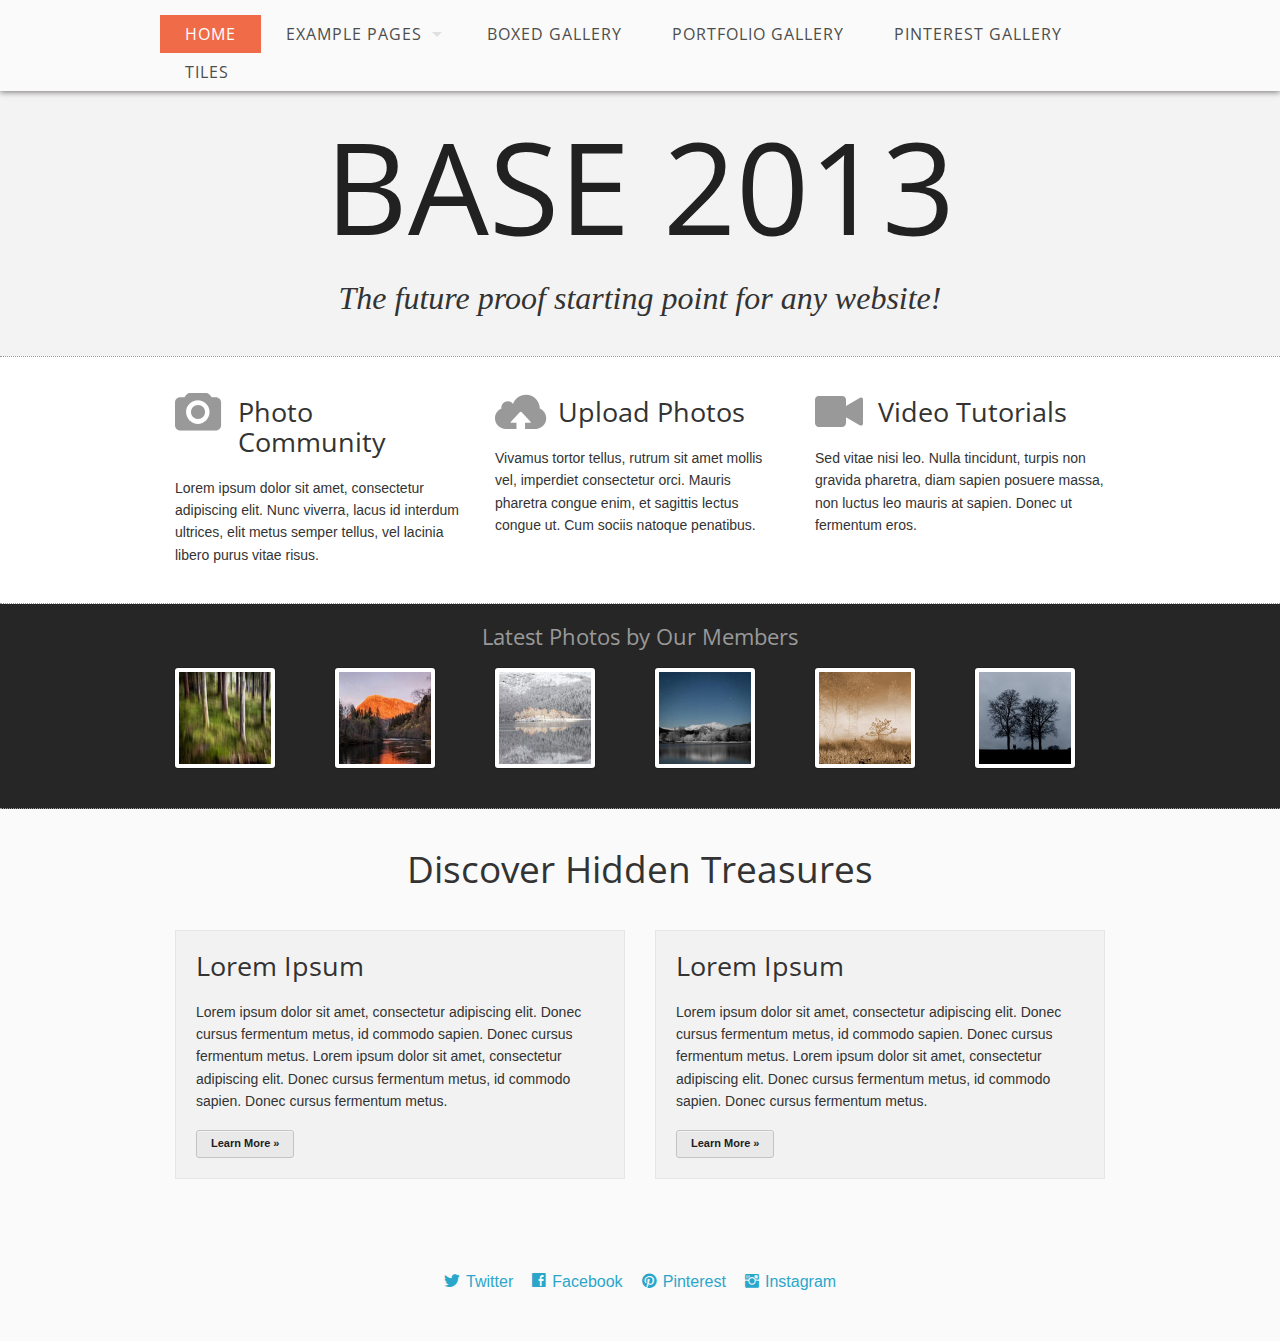
<file: index.html>
<!DOCTYPE html>
<!-- paulirish.com/2008/conditional-stylesheets-vs-css-hacks-answer-neither/ -->
<!--[if lt IE 7]> <html class="no-js lt-ie9 lt-ie8 lt-ie7" lang="en"> <![endif]-->
<!--[if IE 7]>    <html class="no-js lt-ie9 lt-ie8" lang="en"> <![endif]-->
<!--[if IE 8]>    <html class="no-js lt-ie9" lang="en"> <![endif]-->
<!--[if gt IE 8]><!--> <html class="no-js" lang="en"> <!--<![endif]-->

<head>

  <meta charset="utf-8" />
  <!-- Set the viewport width to device width for mobile -->
  <meta name="viewport" content="width=device-width" />

  <title>Theme by CssTemplateHeaven</title>
  
  <!-- Included CSS Files (Compressed) -->
  <link rel="stylesheet" href="stylesheets/foundation.min.css">
  <link rel="stylesheet" href="stylesheets/main.css">
  <link rel="stylesheet" href="stylesheets/app.css">

  <script src="javascripts/modernizr.foundation.js"></script>
  
  <link rel="stylesheet" href="ligature.css">
  
  <!-- Google fonts -->
  <link href='http://fonts.googleapis.com/css?family=Open+Sans+Condensed:300|Playfair+Display:400italic' rel='stylesheet' type='text/css' />

  <!-- IE Fix for HTML5 Tags -->
  <!--[if lt IE 9]>
    <script src="http://html5shiv.googlecode.com/svn/trunk/html5.js"></script>
  <![endif]-->

</head>

<body>

<!-- ######################## Main Menu ######################## -->
 
<nav>

     <div class="twelve columns header_nav">
     <div class="row">
      
        <ul id="menu-header" class="nav-bar horizontal">
        
         <li class="active"><a href="index.html">Home</a></li>
      
          <li class="has-flyout">
           <a href="#">Example Pages</a><a href="#" class="flyout-toggle"></a>
            <ul class="flyout"><!-- Flyout Menu -->
              <li class="has-flyout"><a href="blog.html">Blog</a></li>
              <li class="has-flyout"><a href="blog_single.html">Blog Single Page</a></li>
              <li class="has-flyout"><a href="products-page.html">Products Page</a></li>
              <li class="has-flyout"><a href="product-single.html">Product Single</a></li>
              <li class="has-flyout"><a href="pricing-table.html">Pricing Table</a></li>
              <li class="has-flyout"><a href="contact.html">Contact Page</a></li>
            </ul> 
          </li><!-- END Flyout Menu -->
      
          <li class=""><a href="galleries.html">Boxed Gallery</a></li>
          <li class=""><a href="portfolio.html">Portfolio Gallery</a></li>
          <li class=""><a href="pinterest-style.html">Pinterest Gallery</a></li>
          <li class=""><a href="tiles.html">Tiles</a></li>
      
        </ul>
        
        <script type="text/javascript">
         //<![CDATA[
         $('ul#menu-header').nav-bar();
          //]]>
        </script>
        
      </div>  
      </div>
      
</nav>
      
      
<!-- ######################## Header ######################## -->
        
        <header>
              <h1 class="heading_supersize">BASE 2013</h1>
              <h2 class="welcome_text">The future proof starting point for any website!</h2>    
        </header>
        
<!-- ######################## Section ######################## -->
     
   <section class="section_light">
   
        <div class="row">
        
         <div class="four columns">
            <h3><span class="dropcap_red lsf-icon-dropcap" title="camera"></span> Photo Community</h3>
            <p>Lorem ipsum dolor sit amet, consectetur adipiscing elit. Nunc viverra, lacus id interdum ultrices, elit metus semper tellus, vel lacinia libero purus vitae risus.</p>
         </div>
         
      
          <div class="four columns">
            <h3><span class="dropcap_black lsf-icon-dropcap" title="cloud"></span> Upload Photos</h3>
            <p> Vivamus tortor tellus, rutrum sit amet mollis vel, imperdiet consectetur orci. Mauris pharetra congue enim, et sagittis lectus congue ut. Cum sociis natoque penatibus.</p>
          </div>
          
          
          <div class="four columns">
            <h3><span class="dropcap_black lsf-icon-dropcap" title="video"></span> Video Tutorials</h3>
            <p>Sed vitae nisi leo. Nulla tincidunt, turpis non gravida pharetra, diam sapien posuere massa, non luctus leo mauris at sapien. Donec ut fermentum eros.</p>
          </div>
        
        </div>
        
    </section>

<!-- ######################## Section ######################## -->

   <section  class="section_dark">
   
      <div class="row"> 
      
      <h2>Latest Photos by Our Members</h2>
      
          <div class="two columns">
          <a href="#" class="th"><img src="images/thumb1.jpg" width="100" height="100" alt="desc" /></a>
          </div>
          
          <div class="two columns">
          <a href="#" class="th"><img src="images/thumb2.jpg" width="100" height="100"  alt="desc" /></a>
          </div>
          
          <div class="two columns">
          <a href="#" class="th"><img src="images/thumb3.jpg" width="100" height="100"  alt="desc" /></a>
          </div>
          
          <div class="two columns">
          <a href="#" class="th"><img src="images/thumb4.jpg" width="100" height="100"  alt="desc" /></a>
          </div>
          
          <div class="two columns">
          <a href="#" class="th"><img src="images/thumb5.jpg" width="100" height="100"  alt="desc" /></a>
          </div>
          
          <div class="two columns">
          <a href="#" class="th"><img src="images/thumb6.jpg" width="100" height="100"  alt="desc" /></a>
          </div>

      
      </div>
      
    </section>
      
<!-- ######################## Section ######################## -->

<section class="section_main">

      <h2 style="text-align:center">Discover Hidden Treasures</h2>
      
      <div class="row">
      
          <article class="six columns">
                <div class="panel">
                    <h3>Lorem Ipsum</h3>
                  <p>Lorem ipsum dolor sit amet, consectetur adipiscing elit. Donec cursus fermentum metus, id commodo sapien. Donec cursus fermentum metus. Lorem ipsum dolor sit amet, consectetur adipiscing elit. Donec cursus fermentum metus, id commodo sapien. Donec cursus fermentum metus.</p>
                  <a href="#" class="button secondary small radius">Learn More &raquo;</a>
                </div>
          </article>
          
              
          <article class="six columns">
                <div class="panel">
                    <h3>Lorem Ipsum</h3>
                  <p>Lorem ipsum dolor sit amet, consectetur adipiscing elit. Donec cursus fermentum metus, id commodo sapien. Donec cursus fermentum metus. Lorem ipsum dolor sit amet, consectetur adipiscing elit. Donec cursus fermentum metus, id commodo sapien. Donec cursus fermentum metus.</p>
                  <a href="#" class="button secondary small radius">Learn More &raquo;</a>
                </div>
          </article>
  
      </div>
      
      
</section>

<!-- ######################## Footer ######################## -->  
      
<footer>

      <div class="row">
      
          <div class="twelve columns footer">
              <a href="http://twitter.com/dieterarno" class="lsf-icon" style="font-size:16px; margin-right:15px" title="twitter">Twitter</a> 
              <a href="http://csstemplateheaven.com/csstemplateheaven" class="lsf-icon" style="font-size:16px; margin-right:15px" title="facebook">Facebook</a>
              <a href="http://csstemplateheaven.com/csstemplateheaven" class="lsf-icon" style="font-size:16px; margin-right:15px" title="pinterest">Pinterest</a>
              <a href="http://twitter.com/dieterarno" class="lsf-icon" style="font-size:16px" title="instagram">Instagram</a>
          </div>
          
      </div>

</footer>		  

<!-- ######################## Scripts ######################## --> 

    <!-- Included JS Files (Compressed) -->
    <script src="javascripts/foundation.min.js" type="text/javascript"></script> 
    <!-- Initialize JS Plugins -->
     <script src="javascripts/app.js" type="text/javascript"></script>
</body>
</html>
</file>
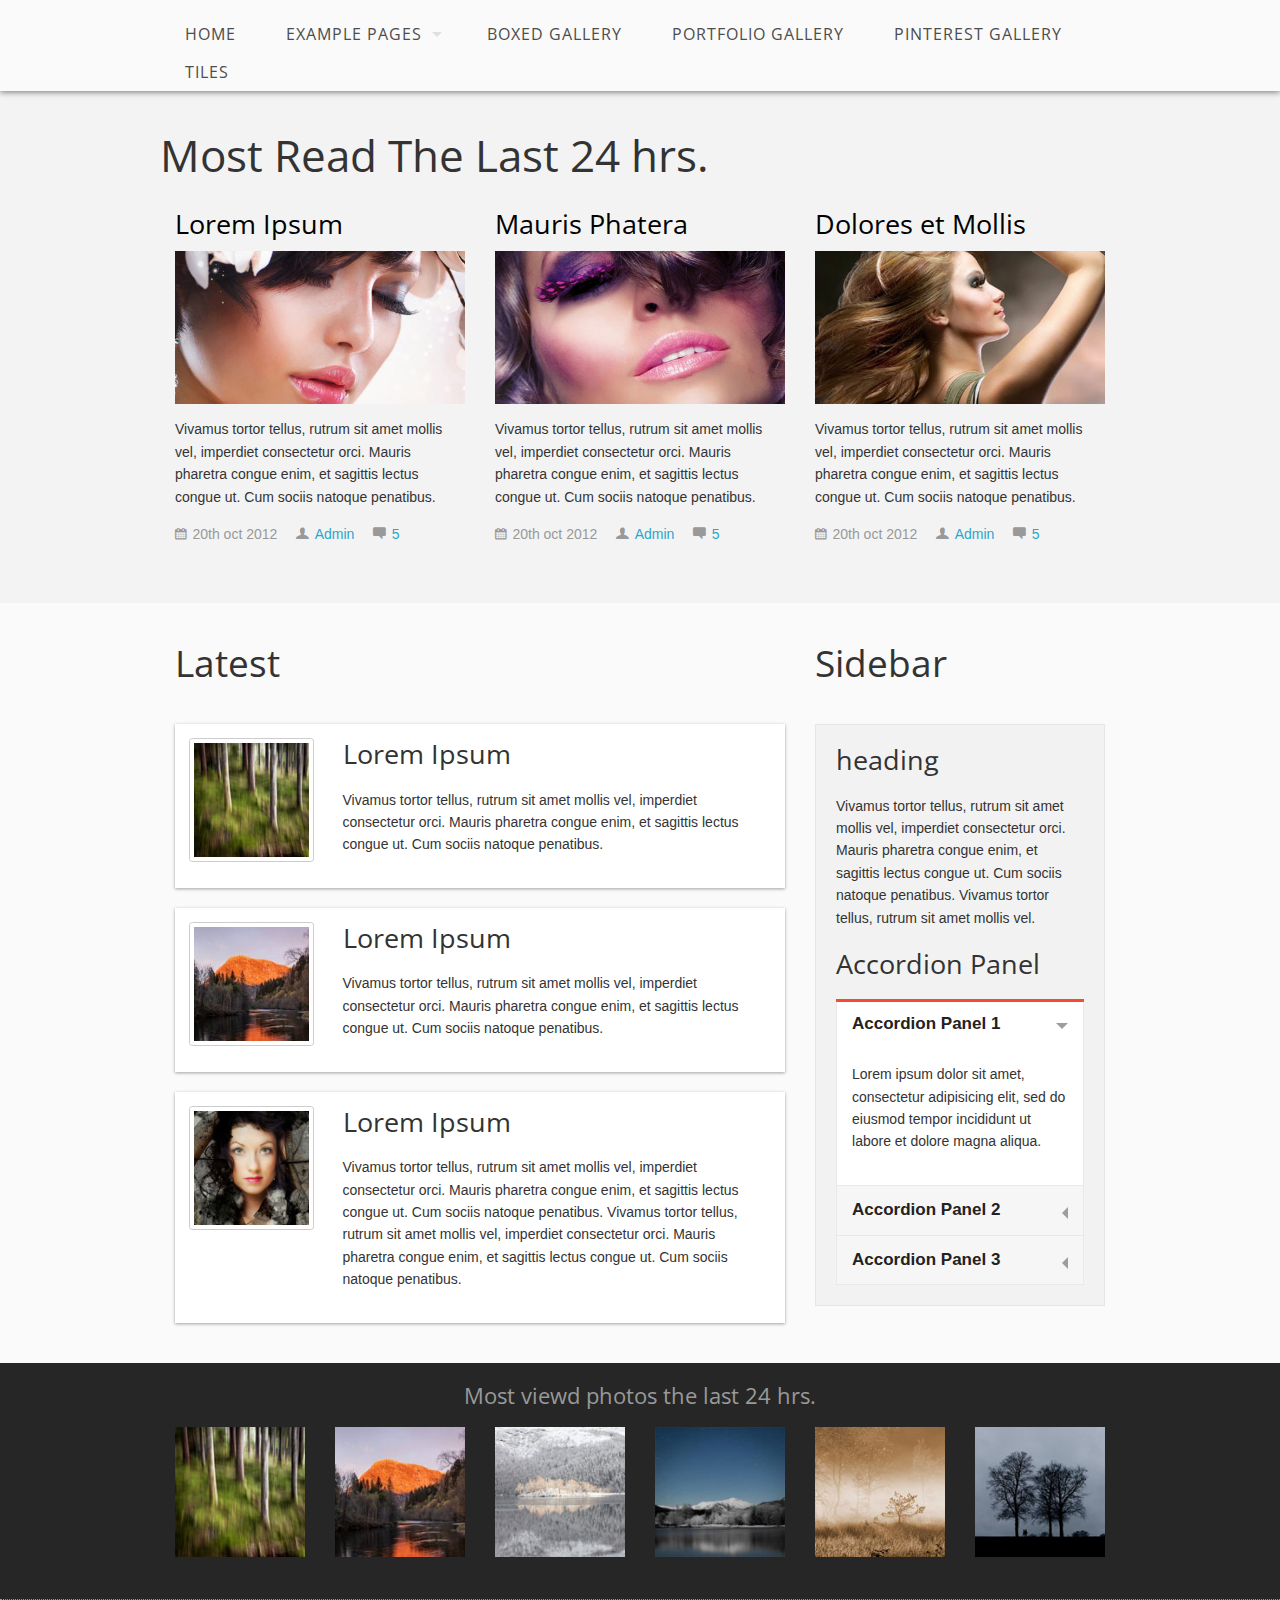
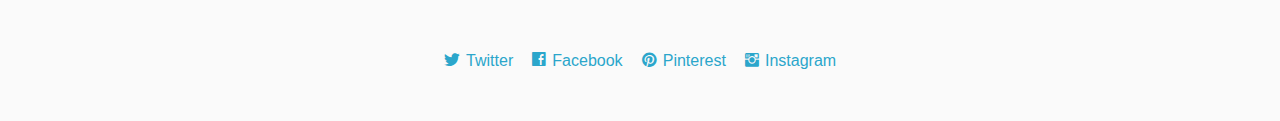
<file: blog.html>
<!DOCTYPE html>
<!-- paulirish.com/2008/conditional-stylesheets-vs-css-hacks-answer-neither/ -->
<!--[if lt IE 7]> <html class="no-js lt-ie9 lt-ie8 lt-ie7" lang="en"> <![endif]-->
<!--[if IE 7]>    <html class="no-js lt-ie9 lt-ie8" lang="en"> <![endif]-->
<!--[if IE 8]>    <html class="no-js lt-ie9" lang="en"> <![endif]-->
<!--[if gt IE 8]><!--> <html class="no-js" lang="en"> <!--<![endif]-->

<head>

  <meta charset="utf-8" />
  <!-- Set the viewport width to device width for mobile -->
  <meta name="viewport" content="width=device-width" />

  <title>Theme by CssTemplateHeaven</title>
  
  <!-- Included CSS Files (Compressed) -->
  <link rel="stylesheet" href="stylesheets/foundation.min.css">
  <link rel="stylesheet" href="stylesheets/main.css">
  <link rel="stylesheet" href="stylesheets/app.css">

  <script src="javascripts/modernizr.foundation.js"></script>
  
  <link rel="stylesheet" href="ligature.css">
  
  <!-- Google fonts -->
  <link href='http://fonts.googleapis.com/css?family=Open+Sans+Condensed:300|Playfair+Display:400italic' rel='stylesheet' type='text/css' />

  <!-- IE Fix for HTML5 Tags -->
  <!--[if lt IE 9]>
    <script src="http://html5shiv.googlecode.com/svn/trunk/html5.js"></script>
  <![endif]-->

</head>

<body>

<!-- ######################## Main Menu ######################## -->
 
<nav>

     <div class="twelve columns header_nav">
     <div class="row">
      
        <ul id="menu-header" class="nav-bar horizontal">
        
         <li><a href="index.html">Home</a></li>
      
          <li class="has-flyout">
           <a href="#">Example Pages</a><a href="#" class="flyout-toggle"></a>
            <ul class="flyout"><!-- Flyout Menu -->
              <li class="has-flyout"><a href="blog.html">Blog</a></li>
              <li class="has-flyout"><a href="blog_single.html">Blog Single Page</a></li>
              <li class="has-flyout"><a href="products-page.html">Products Page</a></li>
              <li class="has-flyout"><a href="product-single.html">Product Single</a></li>
              <li class="has-flyout"><a href="pricing-table.html">Pricing Table</a></li>
              <li class="has-flyout"><a href="contact.html">Contact Page</a></li>
            </ul> 
          </li><!-- END Flyout Menu -->
      
          <li class=""><a href="galleries.html">Boxed Gallery</a></li>
          <li class=""><a href="portfolio.html">Portfolio Gallery</a></li>
          <li class=""><a href="pinterest-style.html">Pinterest Gallery</a></li>
          <li class=""><a href="tiles.html">Tiles</a></li>
      
        </ul>
        
        <script type="text/javascript">
         //<![CDATA[
         $('ul#menu-header').nav-bar();
          //]]>
        </script>
        
      </div>  
      </div>
      
</nav><!-- END main menu -->
        
<!-- ######################## Header (featured posts) ######################## -->
     
<header>
   

        <div class="row">
        
        <h1>Most Read The Last 24 hrs.</h1>
        
<article class="four columns featured_post">
        
             <h3>Lorem Ipsum</h3> 
              <img src="images/demo2_small.jpg" alt="desc" style="width:100%" />
              <p> Vivamus tortor tellus, rutrum sit amet mollis vel, imperdiet consectetur orci. Mauris pharetra congue enim, et sagittis lectus congue ut. Cum sociis natoque penatibus.</p>
              
             <div class="post_meta">
                 <span class="lsf-icon" title="calender">20th oct 2012</span> 
                 <span class="lsf-icon" title="user" style="margin-left:15px"><a href="#">Admin</a></span>
                 <span class="lsf-icon" title="comment" style="margin-left:15px"><a href="#">5</a></span>
             </div> 
         
</article>

         
      
<article class="four columns featured_post">
        
             <h3>Mauris Phatera</h3> 
              <img src="images/demo3_small.jpg" alt="desc" style="width:100%" />
              <p> Vivamus tortor tellus, rutrum sit amet mollis vel, imperdiet consectetur orci. Mauris pharetra congue enim, et sagittis lectus congue ut. Cum sociis natoque penatibus.</p>
              
             <div class="post_meta">
                 <span class="lsf-icon" title="calender">20th oct 2012</span> 
                 <span class="lsf-icon" title="user" style="margin-left:15px"><a href="#">Admin</a></span>
                 <span class="lsf-icon" title="comment" style="margin-left:15px"><a href="#">5</a></span>
             </div> 
         
</article>
          
          

<article class="four columns featured_post">
        
             <h3>Dolores et Mollis</h3> 
              <img src="images/demo1_small.jpg" alt="desc" style="width:100%" />
              <p> Vivamus tortor tellus, rutrum sit amet mollis vel, imperdiet consectetur orci. Mauris pharetra congue enim, et sagittis lectus congue ut. Cum sociis natoque penatibus.</p>
              
             <div class="post_meta">
                 <span class="lsf-icon" title="calender">20th oct 2012</span> 
                 <span class="lsf-icon" title="user" style="margin-left:15px"><a href="#">Admin</a></span>
                 <span class="lsf-icon" title="comment" style="margin-left:15px"><a href="#">5</a></span>
             </div> 
         
</article>


        </div>
        
</header>
      
<!-- ######################## Section ######################## -->

<section>

  <div class="section_main">
   
      <div class="row">
      
          <section class="eight columns">
          
          <h2>Latest</h2>
          
          <article class="blog_post">
          
             <div class="three columns">
             <a href="#" class="th"><img src="images/thumb1.jpg" alt="desc" /></a>
             </div>
             <div class="nine columns">
              <a href="#"><h3>Lorem Ipsum</h3></a>
              <p> Vivamus tortor tellus, rutrum sit amet mollis vel, imperdiet consectetur orci. Mauris pharetra congue enim, et sagittis lectus congue ut. Cum sociis natoque penatibus.</p>
              </div>
              
          </article>
          
          <article class="blog_post">
          
             <div class="three columns">
             <a href="#" class="th"><img src="images/thumb2.jpg" alt="desc" /></a>
             </div>
             <div class="nine columns">
              <a href="#"><h3>Lorem Ipsum</h3></a>
              <p> Vivamus tortor tellus, rutrum sit amet mollis vel, imperdiet consectetur orci. Mauris pharetra congue enim, et sagittis lectus congue ut. Cum sociis natoque penatibus.</p>
              </div>
              
          </article>
          
          
          <article class="blog_post">
          
             <div class="three columns">
             <a href="#" class="th"><img src="images/pin2.jpg" alt="desc" /></a>
             </div>
             <div class="nine columns">
              <a href="#"><h3>Lorem Ipsum</h3></a>
              <p> Vivamus tortor tellus, rutrum sit amet mollis vel, imperdiet consectetur orci. Mauris pharetra congue enim, et sagittis lectus congue ut. Cum sociis natoque penatibus. Vivamus tortor tellus, rutrum sit amet mollis vel, imperdiet consectetur orci. Mauris pharetra congue enim, et sagittis lectus congue ut. Cum sociis natoque penatibus.</p>
              </div>
              
          </article>
          
          </section>
          
          <section class="four columns">
          <h2>Sidebar</h2>
             <div class="panel">
             <h3>heading</h3>
               <p> Vivamus tortor tellus, rutrum sit amet mollis vel, imperdiet consectetur orci. Mauris pharetra congue enim, et sagittis lectus congue ut. Cum sociis natoque penatibus. Vivamus tortor tellus, rutrum sit amet mollis vel.</p> 
               
              <h3>Accordion Panel</h3>

            <ul class="accordion">
              <li class="active">
                <div class="title">
                  <h5>Accordion Panel 1</h5>
                </div>
                <div class="content">
                  <p>Lorem ipsum dolor sit amet, consectetur adipisicing elit, sed do eiusmod tempor incididunt ut labore et dolore magna aliqua.</p>
                </div>
              </li>
              <li>
                <div class="title">
                  <h5>Accordion Panel 2</h5>
                </div>
                <div class="content">
                  <p>Lorem ipsum dolor sit amet, consectetur adipisicing elit, sed do eiusmod tempor incididunt ut labore et dolore magna aliqua. Ut enim ad minim veniam, quis nostrud exercitation ullamco laboris nisi ut aliquip ex ea commodo consequat.</p>
                </div>
              </li>
              <li>
                <div class="title">
                  <h5>Accordion Panel 3</h5>
                </div>
                <div class="content">
                  <p>Lorem ipsum dolor sit amet, consectetur adipisicing elit, sed do eiusmod tempor incididunt.</p>
                </div>
              </li>
            </ul>


               
             </div>
          </section>
          
      </div>
      
    </div>
      
</section>


<!-- ######################## Section ######################## -->

   <section>
   
      <div class="section_dark">
      <div class="row"> 
      
      <h2>Most viewd photos the last 24 hrs.</h2>
      
          <div class="two columns">
          <img src="images/thumb1.jpg" alt="desc" />
          </div>
          
          <div class="two columns">
          <img src="images/thumb2.jpg" alt="desc" />
          </div>
          
          <div class="two columns">
          <img src="images/thumb3.jpg" alt="desc" />
          </div>
          
          <div class="two columns">
          <img src="images/thumb4.jpg" alt="desc" />
          </div>
          
          <div class="two columns">
          <img src="images/thumb5.jpg" alt="desc" />
          </div>
          
          <div class="two columns">
          <img src="images/thumb6.jpg" alt="desc" />
          </div>

      
      </div>
      </div>
      
    </section>


<!-- ######################## Footer ######################## -->  
      
<footer>

      <div class="row">
      
          <div class="twelve columns footer">
              <a href="http://twitter.com/dieterarno" class="lsf-icon" style="font-size:16px; margin-right:15px" title="twitter">Twitter</a> 
              <a href="http://csstemplateheaven.com/csstemplateheaven" class="lsf-icon" style="font-size:16px; margin-right:15px" title="facebook">Facebook</a>
              <a href="http://csstemplateheaven.com/csstemplateheaven" class="lsf-icon" style="font-size:16px; margin-right:15px" title="pinterest">Pinterest</a>
              <a href="http://twitter.com/dieterarno" class="lsf-icon" style="font-size:16px" title="instagram">Instagram</a>
          </div>
          
      </div>

</footer>		  

<!-- ######################## Scripts ######################## --> 

    <!-- Included JS Files (Compressed) -->
    <script src="javascripts/foundation.min.js" type="text/javascript"></script> 
    <!-- Initialize JS Plugins -->
     <script src="javascripts/app.js" type="text/javascript"></script>
</body>
</html>
</file>
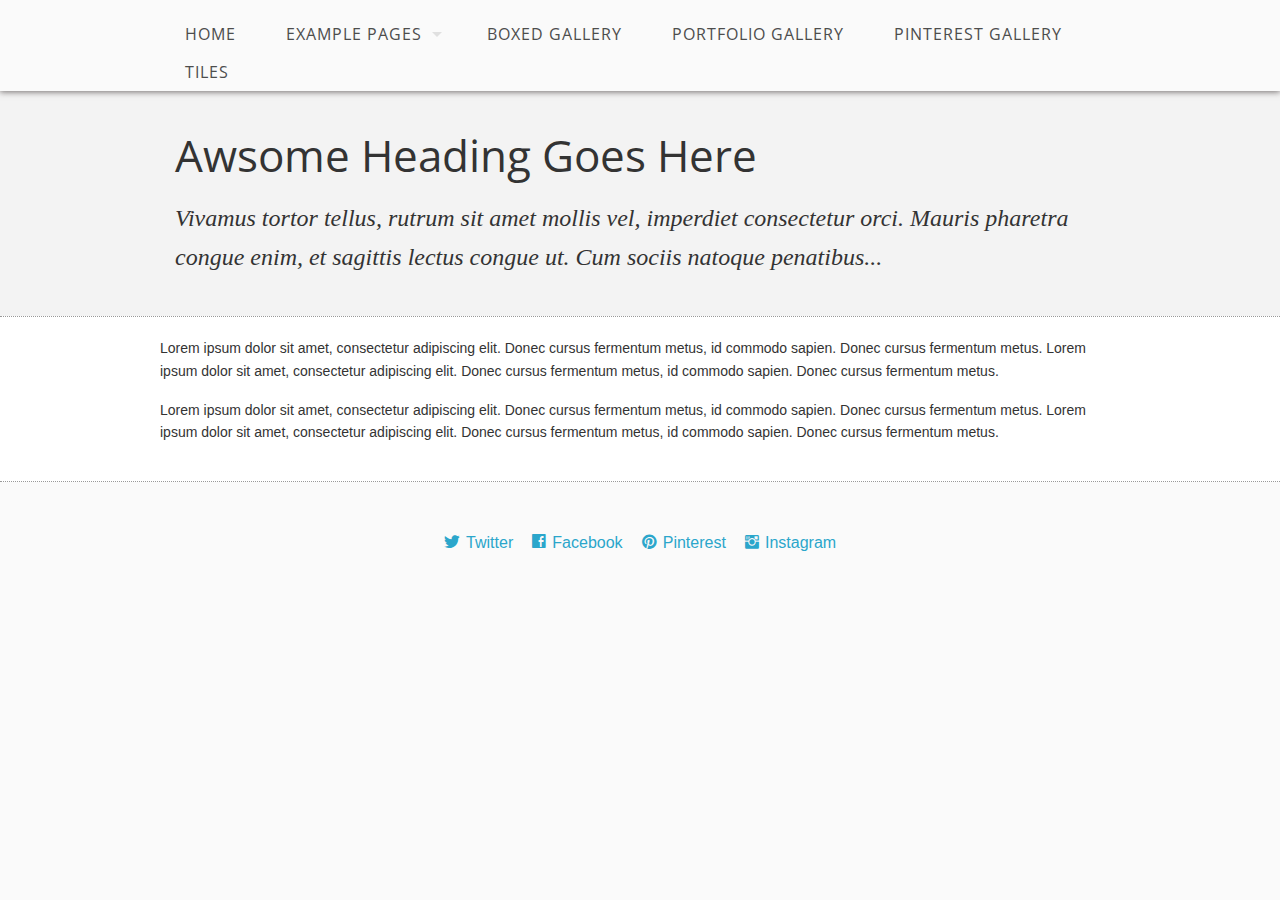
<file: blog_single.html>
<!DOCTYPE html>

<!-- paulirish.com/2008/conditional-stylesheets-vs-css-hacks-answer-neither/ -->
<!--[if lt IE 7]> <html class="no-js lt-ie9 lt-ie8 lt-ie7" lang="en"> <![endif]-->
<!--[if IE 7]>    <html class="no-js lt-ie9 lt-ie8" lang="en"> <![endif]-->
<!--[if IE 8]>    <html class="no-js lt-ie9" lang="en"> <![endif]-->
<!--[if gt IE 8]><!--> <html class="no-js" lang="en"> <!--<![endif]-->
<head>
  <meta charset="utf-8" />

  <!-- Set the viewport width to device width for mobile -->
  <meta name="viewport" content="width=device-width" />

  <title>Theme by CssTemplateHeaven</title>
  
  <!-- Included CSS Files (Uncompressed) -->
  <!--
  <link rel="stylesheet" href="stylesheets/foundation.css">
  -->
  
  <!-- Included CSS Files (Compressed) -->
  <link rel="stylesheet" href="stylesheets/foundation.min.css">
       <link rel="stylesheet" href="stylesheets/main.css">
  <link rel="stylesheet" href="stylesheets/app.css">

  <script src="javascripts/modernizr.foundation.js"></script>
  
  <link rel="stylesheet" href="ligature.css">
  
  <!-- Google fonts -->
<link href='http://fonts.googleapis.com/css?family=Open+Sans+Condensed:300|Playfair+Display:400italic' rel='stylesheet' type='text/css' />

  <!-- IE Fix for HTML5 Tags -->
  <!--[if lt IE 9]>
    <script src="http://html5shiv.googlecode.com/svn/trunk/html5.js"></script>
  <![endif]-->

</head>

<body>

<!-- ######################## Main Menu ######################## -->
 
<nav>

     <div class="twelve columns header_nav">
     <div class="row">
      
        <ul id="menu-header" class="nav-bar horizontal">
        
         <li><a href="index.html">Home</a></li>
      
          <li class="has-flyout">
           <a href="#">Example Pages</a><a href="#" class="flyout-toggle"></a>
            <ul class="flyout"><!-- Flyout Menu -->
              <li class="has-flyout"><a href="blog.html">Blog</a></li>
              <li class="has-flyout"><a href="blog_single.html">Blog Single Page</a></li>
              <li class="has-flyout"><a href="products-page.html">Products Page</a></li>
              <li class="has-flyout"><a href="product-single.html">Product Single</a></li>
              <li class="has-flyout"><a href="pricing-table.html">Pricing Table</a></li>
              <li class="has-flyout"><a href="contact.html">Contact Page</a></li>
            </ul> 
          </li><!-- END Flyout Menu -->
      
          <li class=""><a href="galleries.html">Boxed Gallery</a></li>
          <li class=""><a href="portfolio.html">Portfolio Gallery</a></li>
          <li class=""><a href="pinterest-style.html">Pinterest Gallery</a></li>
          <li class=""><a href="tiles.html">Tiles</a></li>
      
        </ul>
        
        <script type="text/javascript">
         //<![CDATA[
         $('ul#menu-header').nav-bar();
          //]]>
        </script>
        
      </div>  
      </div>
      
</nav><!-- END main menu -->
        
<!-- ######################## Header ######################## -->
     
    <header>
       
            <div class="row">
            
    <article>
            
             <div class="twelve columns">
                 <h1>Awsome Heading Goes Here</h1>
                      <p class="excerpt">Vivamus tortor tellus, rutrum sit amet mollis vel, imperdiet consectetur orci. Mauris pharetra congue enim, et sagittis lectus congue ut. Cum sociis natoque penatibus...</p>    
             </div>
             
    </article>
    
    
            </div>
            
    </header>
      
<!-- ######################## Section ######################## -->

<section class="section_light">

      
      <div class="row">

      <p>Lorem ipsum dolor sit amet, consectetur adipiscing elit. Donec cursus fermentum metus, id commodo sapien. Donec cursus fermentum metus. Lorem ipsum dolor sit amet, consectetur adipiscing elit. Donec cursus fermentum metus, id commodo sapien. Donec cursus fermentum metus.</p>
      
            <p>Lorem ipsum dolor sit amet, consectetur adipiscing elit. Donec cursus fermentum metus, id commodo sapien. Donec cursus fermentum metus. Lorem ipsum dolor sit amet, consectetur adipiscing elit. Donec cursus fermentum metus, id commodo sapien. Donec cursus fermentum metus.</p>
      
      </div>
      
      
</section>

<!-- ######################## Footer ######################## -->  
      
<footer>

      <div class="row">
      
          <div class="twelve columns footer">
              <a href="http://twitter.com/dieterarno" class="lsf-icon" style="font-size:16px; margin-right:15px" title="twitter">Twitter</a> 
              <a href="http://csstemplateheaven.com/csstemplateheaven" class="lsf-icon" style="font-size:16px; margin-right:15px" title="facebook">Facebook</a>
              <a href="http://csstemplateheaven.com/csstemplateheaven" class="lsf-icon" style="font-size:16px; margin-right:15px" title="pinterest">Pinterest</a>
              <a href="http://twitter.com/dieterarno" class="lsf-icon" style="font-size:16px" title="instagram">Instagram</a>
          </div>
          
      </div>

</footer>		  

<!-- ######################## Scripts ######################## --> 

    <!-- Included JS Files (Compressed) -->
    <script src="javascripts/foundation.min.js" type="text/javascript"></script> 
    <!-- Initialize JS Plugins -->
     <script src="javascripts/app.js" type="text/javascript"></script>
</body>
</html>
</file>
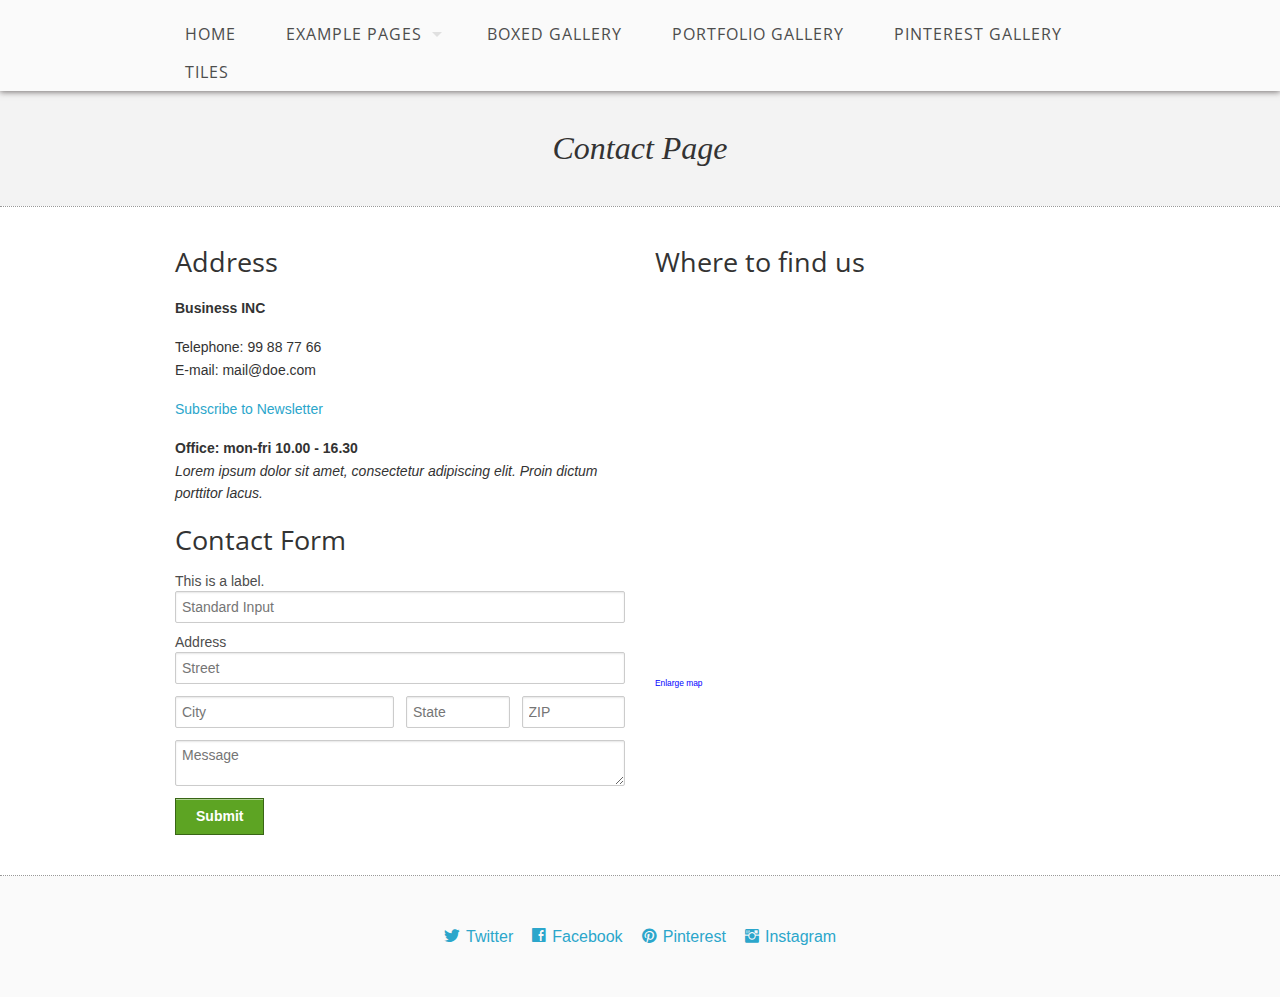
<file: contact.html>
<!DOCTYPE html>
<!-- paulirish.com/2008/conditional-stylesheets-vs-css-hacks-answer-neither/ -->
<!--[if lt IE 7]> <html class="no-js lt-ie9 lt-ie8 lt-ie7" lang="en"> <![endif]-->
<!--[if IE 7]>    <html class="no-js lt-ie9 lt-ie8" lang="en"> <![endif]-->
<!--[if IE 8]>    <html class="no-js lt-ie9" lang="en"> <![endif]-->
<!--[if gt IE 8]><!--> <html class="no-js" lang="en"> <!--<![endif]-->

<head>

  <meta charset="utf-8" />
  <!-- Set the viewport width to device width for mobile -->
  <meta name="viewport" content="width=device-width" />

  <title>Theme by CssTemplateHeaven</title>
  
  <!-- Included CSS Files (Compressed) -->
  <link rel="stylesheet" href="stylesheets/foundation.min.css">
  <link rel="stylesheet" href="stylesheets/main.css">
  <link rel="stylesheet" href="stylesheets/app.css">

  <script src="javascripts/modernizr.foundation.js"></script>
  
  <link rel="stylesheet" href="ligature.css">
  
  <!-- Google fonts -->
  <link href='http://fonts.googleapis.com/css?family=Open+Sans+Condensed:300|Playfair+Display:400italic' rel='stylesheet' type='text/css' />

  <!-- IE Fix for HTML5 Tags -->
  <!--[if lt IE 9]>
    <script src="http://html5shiv.googlecode.com/svn/trunk/html5.js"></script>
  <![endif]-->

</head>

<body>

<!-- ######################## Main Menu ######################## -->
 
<nav>

     <div class="twelve columns header_nav">
     <div class="row">
      
        <ul id="menu-header" class="nav-bar horizontal">
        
         <li><a href="index.html">Home</a></li>
      
          <li class="has-flyout">
           <a href="#">Example Pages</a><a href="#" class="flyout-toggle"></a>
            <ul class="flyout"><!-- Flyout Menu -->
              <li class="has-flyout"><a href="blog.html">Blog</a></li>
              <li class="has-flyout"><a href="blog_single.html">Blog Single Page</a></li>
              <li class="has-flyout"><a href="products-page.html">Products Page</a></li>
              <li class="has-flyout"><a href="product-single.html">Product Single</a></li>
              <li class="has-flyout"><a href="pricing-table.html">Pricing Table</a></li>
              <li class="has-flyout"><a href="contact.html">Contact Page</a></li>
            </ul> 
          </li><!-- END Flyout Menu -->
      
          <li class=""><a href="galleries.html">Boxed Gallery</a></li>
          <li class=""><a href="portfolio.html">Portfolio Gallery</a></li>
          <li class=""><a href="pinterest-style.html">Pinterest Gallery</a></li>
          <li class=""><a href="tiles.html">Tiles</a></li>
      
        </ul>
        
        <script type="text/javascript">
         //<![CDATA[
         $('ul#menu-header').nav-bar();
          //]]>
        </script>
        
      </div>  
      </div>
      
</nav>
      
      
<!-- ######################## Header ######################## -->
        
        <header>
              <h1 class="welcome_text">Contact Page</h1>    
        </header>
   
   <!-- ######################## Section ######################## -->
      
      <section class="section_light">
            

      <div class="row">
        <div class="six columns">
          <h3>Address</h3>

          <p><strong>Business INC</strong></p>

          <p>Telephone: 99 88 77 66<br />
          E-mail: mail@doe.com</p><!-- // MAILCHIMP SUBSCRIBE CODE \\ -->

          <p><a href="#">Subscribe to Newsletter</a></p>
          <!-- \\ MAILCHIMP SUBSCRIBE LINK // -->

          <p><strong>Office: mon-fri 10.00 - 16.30</strong><br />
          <em>Lorem ipsum dolor sit amet, consectetur adipiscing elit. Proin dictum porttitor lacus.</em></p>
          
          <!-- Contact Form -->
          
          
          <h3>Contact Form</h3>

          <!-- Row Layout for forms -->
          <form>
            <label>This is a label.</label>
            <input type="text" placeholder="Standard Input" />
            <label>Address</label>
            <input type="text" class="twelve" placeholder="Street" />
            <div class="row">
              <div class="six columns">
                <input type="text" placeholder="City" />
              </div>
              <div class="three columns">
                <input type="text" placeholder="State" />
              </div>
              <div class="three columns">
                <input type="text" placeholder="ZIP" />
              </div>
            </div>
            <textarea placeholder="Message"></textarea>
            <input type="submit" value="Submit" class="button success" />
          </form>
          
        </div>

        <div class="six columns">
          <h3>Where to find us</h3><iframe src=
          "http://maps.google.no/maps?f=q&amp;source=s_q&amp;hl=no&amp;geocode=&amp;q=Dieter+Schneider,+Hafstadvegen+34,+F%C3%B8rde&amp;aq=0&amp;oq=hafstadvegen+34+&amp;sll=61.450282,5.85535&amp;sspn=0.008368,0.027874&amp;g=hafstadvegen+34&amp;ie=UTF8&amp;hq=Dieter+Schneider,&amp;hnear=Hafstadvegen+34,+6800+F%C3%B8rde,+Sogn+og+Fjordane&amp;t=m&amp;ll=61.453106,5.857172&amp;spn=0.009536,0.019913&amp;z=15&amp;iwloc=A&amp;output=embed"
          style="width:400px; height:375px; border:0"></iframe><br />
          <small><a style="color: #0000ff; text-align: left;" href=
          "http://maps.google.no/maps?f=q&amp;source=embed&amp;hl=no&amp;geocode=&amp;q=Dieter+Schneider,+Hafstadvegen+34,+F%C3%B8rde&amp;aq=0&amp;oq=hafstadvegen+34+&amp;sll=61.450282,5.85535&amp;sspn=0.008368,0.027874&amp;g=hafstadvegen+34&amp;ie=UTF8&amp;hq=Dieter+Schneider,&amp;hnear=Hafstadvegen+34,+6800+F%C3%B8rde,+Sogn+og+Fjordane&amp;t=m&amp;ll=61.453106,5.857172&amp;spn=0.009536,0.019913&amp;z=15&amp;iwloc=A">
          Enlarge map</a></small>
        </div>
      </div>

        </section>
        
		<!-- end section -->
        
<!-- ######################## Footer ######################## -->  
      
<footer>

      <div class="row">
      
          <div class="twelve columns footer">
              <a href="http://twitter.com/dieterarno" class="lsf-icon" style="font-size:16px; margin-right:15px" title="twitter">Twitter</a> 
              <a href="http://csstemplateheaven.com/csstemplateheaven" class="lsf-icon" style="font-size:16px; margin-right:15px" title="facebook">Facebook</a>
              <a href="http://csstemplateheaven.com/csstemplateheaven" class="lsf-icon" style="font-size:16px; margin-right:15px" title="pinterest">Pinterest</a>
              <a href="http://twitter.com/dieterarno" class="lsf-icon" style="font-size:16px" title="instagram">Instagram</a>
          </div>
          
      </div>

</footer>
    
    <!-- Included JS Files (Compressed) -->
    <script src="javascripts/foundation.min.js" type="text/javascript">
</script> <!-- Initialize JS Plugins -->
     <script src="javascripts/app.js" type="text/javascript">
</script>
  
</body>
</html>
</file>
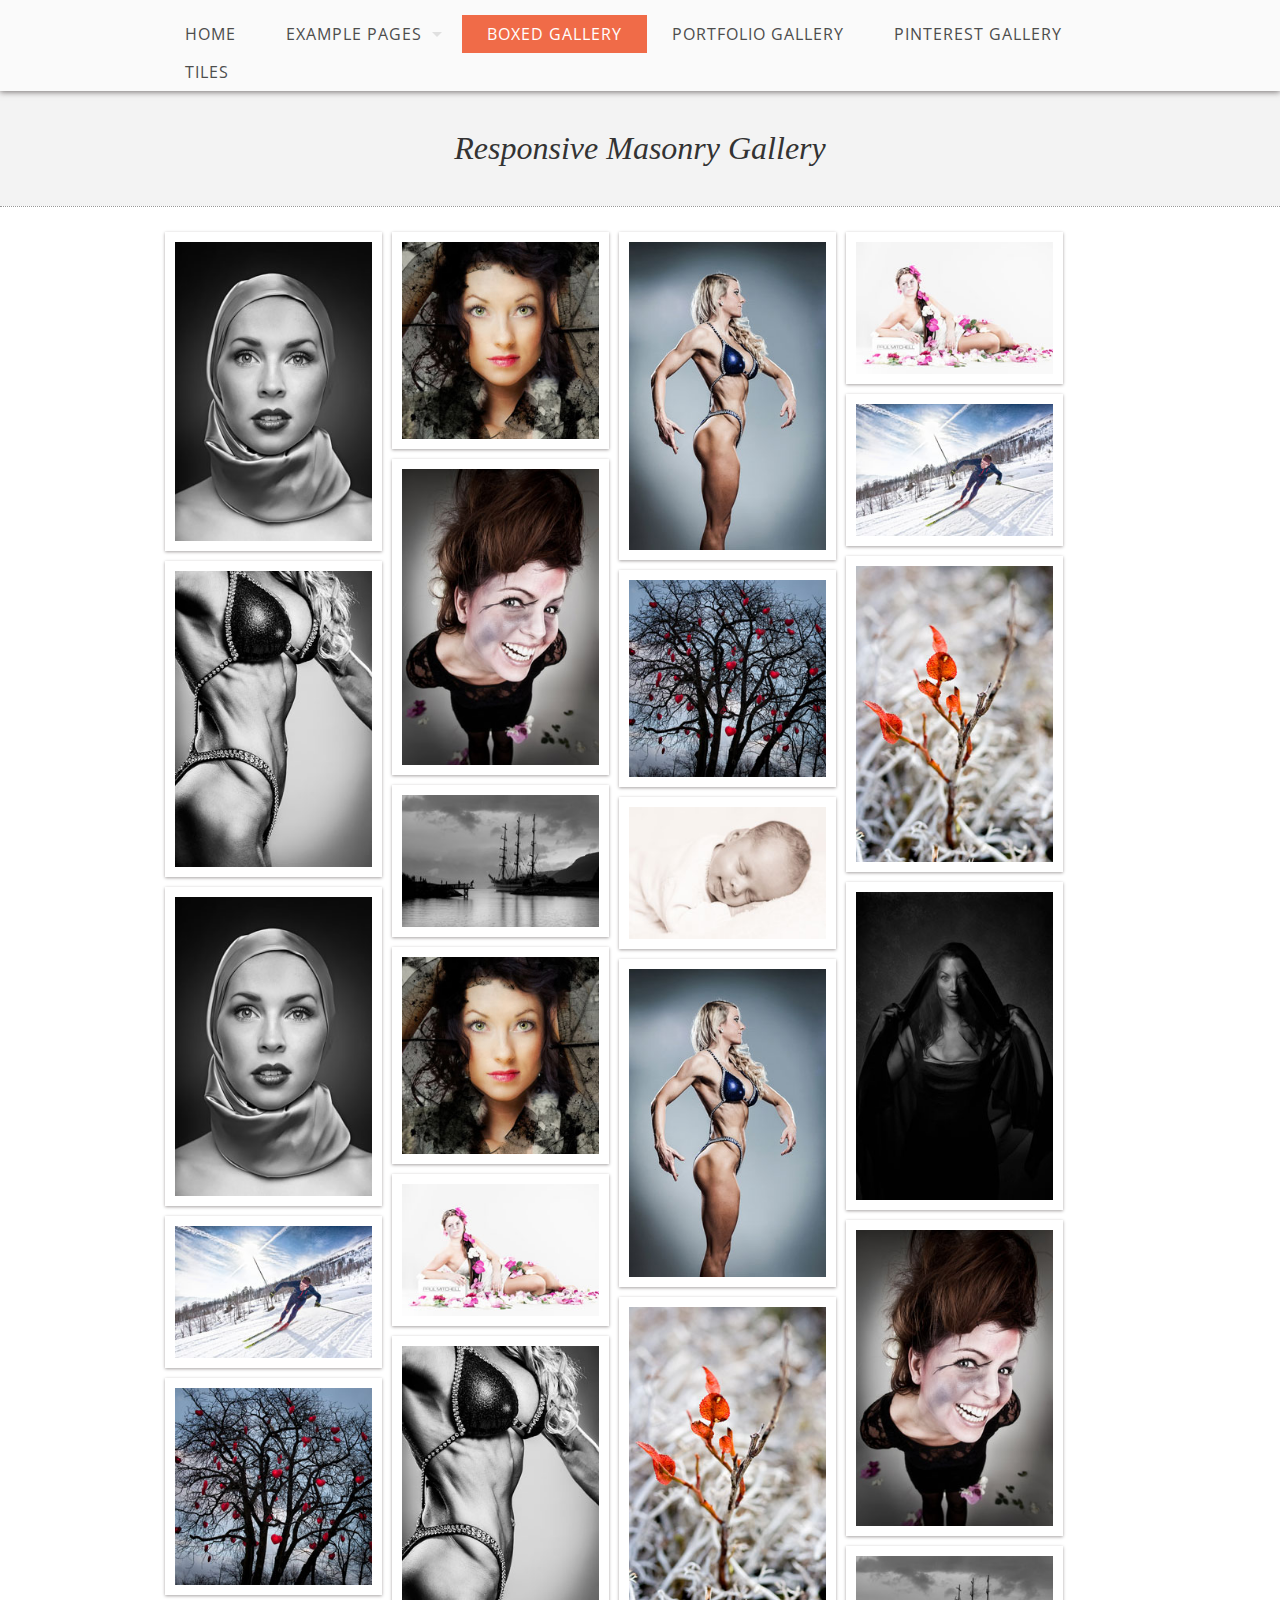
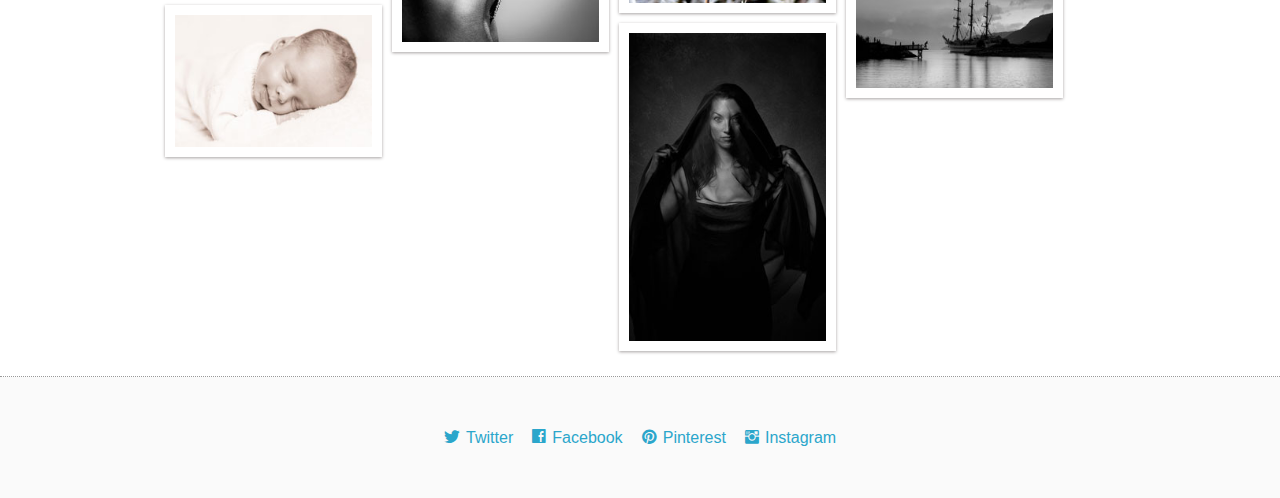
<file: galleries.html>
<!DOCTYPE html>
<!-- paulirish.com/2008/conditional-stylesheets-vs-css-hacks-answer-neither/ -->
<!--[if lt IE 7]> <html class="no-js lt-ie9 lt-ie8 lt-ie7" lang="en"> <![endif]-->
<!--[if IE 7]>    <html class="no-js lt-ie9 lt-ie8" lang="en"> <![endif]-->
<!--[if IE 8]>    <html class="no-js lt-ie9" lang="en"> <![endif]-->
<!--[if gt IE 8]><!--> <html class="no-js" lang="en"> <!--<![endif]-->

<head>

  <meta charset="utf-8" />
  <!-- Set the viewport width to device width for mobile -->
  <meta name="viewport" content="width=device-width" />

  <title>Theme by CssTemplateHeaven</title>
  
  <!-- Included CSS Files (Compressed) -->
  <link rel="stylesheet" href="stylesheets/foundation.min.css">
  <link rel="stylesheet" href="stylesheets/main.css">
  <link rel="stylesheet" href="stylesheets/app.css">

  <script src="javascripts/modernizr.foundation.js"></script>
  
  <link rel="stylesheet" href="ligature.css">
  
  <!-- Google fonts -->
  <link href='http://fonts.googleapis.com/css?family=Open+Sans+Condensed:300|Playfair+Display:400italic' rel='stylesheet' type='text/css' />

  <!-- IE Fix for HTML5 Tags -->
  <!--[if lt IE 9]>
    <script src="http://html5shiv.googlecode.com/svn/trunk/html5.js"></script>
  <![endif]-->

</head>

<body>

<!-- ######################## Main Menu ######################## -->
 
<nav>

     <div class="twelve columns header_nav">
     <div class="row">
      
        <ul id="menu-header" class="nav-bar horizontal">
        
         <li><a href="index.html">Home</a></li>
      
          <li class="has-flyout">
           <a href="#">Example Pages</a><a href="#" class="flyout-toggle"></a>
            <ul class="flyout"><!-- Flyout Menu -->
              <li class="has-flyout"><a href="blog.html">Blog</a></li>
              <li class="has-flyout"><a href="blog_single.html">Blog Single Page</a></li>
              <li class="has-flyout"><a href="products-page.html">Products Page</a></li>
              <li class="has-flyout"><a href="product-single.html">Product Single</a></li>
              <li class="has-flyout"><a href="pricing-table.html">Pricing Table</a></li>
              <li class="has-flyout"><a href="contact.html">Contact Page</a></li>
            </ul> 
          </li><!-- END Flyout Menu -->
      
          <li class="active"><a href="galleries.html">Boxed Gallery</a></li>
          <li class=""><a href="portfolio.html">Portfolio Gallery</a></li>
          <li class=""><a href="pinterest-style.html">Pinterest Gallery</a></li>
          <li class=""><a href="tiles.html">Tiles</a></li>
      
        </ul>
        
        <script type="text/javascript">
         //<![CDATA[
         $('ul#menu-header').nav-bar();
          //]]>
        </script>
        
      </div>  
      </div>
      
</nav>
      
      
<!-- ######################## Header ######################## -->
        
        <header>
              <h1 class="welcome_text">Responsive Masonry Gallery</h1>    
        </header>

<!-- ######################## Gallery Section ######################## -->
      
      <section class="section_light">
      
      <div class="row">
  
		<div id="container">
        
			<!-- photo -->
			<div class='box photo col2'>
				<a href="#"><img src='images/pin1.jpg' alt="desc" /></a>
			</div>
            
			<!-- photo -->
			<div class='box photo col2'>
				<a href="#"><img src='images/pin2.jpg' alt="desc" /></a>
			</div>
            
			<!-- photo -->
			<div class='box photo col2'>
				<a href="#"><img src='images/pin3.jpg' alt="desc" /></a>
			</div>
            
			<!-- photo -->
			<div class='box photo col2'>
				<a href="#"><img src='images/pin4.jpg' alt="desc" /></a>
			</div>
            
			<!-- photo -->
			<div class='box photo col2'>
				<a href="#"><img src='images/pin5.jpg' alt="desc" /></a>
			</div>
            
			<!-- photo -->
			<div class='box photo col2'>
				<a href="#"><img src='images/pin6.jpg' alt="desc" /></a>
			</div>
            
			<!-- photo -->
			<div class='box photo col2'>
				<a href="#"><img src='images/pin7.jpg' alt="desc" /></a>
			</div>
            
			<!-- photo -->
			<div class='box photo col2'>
				<a href="#"><img src='images/pin8.jpg' alt="desc" /></a>
			</div>
            
			<!-- photo -->
			<div class='box photo col2'>
				<a href="#"><img src='images/pin9.jpg' alt="desc" /></a>
			</div>
            
			<!-- photo -->
			<div class='box photo col2'>
				<a href="#"><img src='images/pin10.jpg' alt="desc" /></a>
			</div>
            
			<!-- photo -->
			<div class='box photo col2'>
				<a href="#"><img src='images/pin11.jpg' alt="desc" /></a>
			</div>
            
			<!-- photo -->
			<div class='box photo col2'>
				<a href="#"><img src='images/pin12.jpg' alt="desc" /></a>
			</div>
            
			<!-- photo -->
			<div class='box photo col2'>
				<a href="#"><img src='images/pin1.jpg' alt="desc" /></a>
			</div>
            
			<!-- photo -->
			<div class='box photo col2'>
				<a href="#"><img src='images/pin2.jpg' alt="desc" /></a>
			</div>
            
			<!-- photo -->
			<div class='box photo col2'>
				<a href="#"><img src='images/pin3.jpg' alt="desc" /></a>
			</div>
            
			<!-- photo -->
			<div class='box photo col2'>
				<a href="#"><img src='images/pin4.jpg' alt="desc" /></a>
			</div>
            
			<!-- photo -->
			<div class='box photo col2'>
				<a href="#"><img src='images/pin5.jpg' alt="desc" /></a>
			</div>
            
			<!-- photo -->
			<div class='box photo col2'>
				<a href="#"><img src='images/pin6.jpg' alt="desc" /></a>
			</div>
            
			<!-- photo -->
			<div class='box photo col2'>
				<a href="#"><img src='images/pin7.jpg' alt="desc" /></a>
			</div>
            
			<!-- photo -->
			<div class='box photo col2'>
				<a href="#"><img src='images/pin8.jpg' alt="desc" /></a>
			</div>
            
			<!-- photo -->
			<div class='box photo col2'>
				<a href="#"><img src='images/pin9.jpg' alt="desc" /></a>
			</div>
            
			<!-- photo -->
			<div class='box photo col2'>
				<a href="#"><img src='images/pin10.jpg' alt="desc" /></a>
			</div>
            
			<!-- photo -->
			<div class='box photo col2'>
				<a href="#"><img src='images/pin11.jpg' alt="desc" /></a>
			</div>
            
			<!-- photo -->
			<div class='box photo col2'>
				<a href="#"><img src='images/pin12.jpg' alt="desc" /></a>
			</div>
            


		</div> <!-- end Masonry container -->
		</div>
        </section>
        
		<!-- end section -->
        
<!-- ######################## Footer ######################## -->  
      
<footer>

      <div class="row">
      
          <div class="twelve columns footer">
              <a href="http://twitter.com/dieterarno" class="lsf-icon" style="font-size:16px; margin-right:15px" title="twitter">Twitter</a> 
              <a href="http://csstemplateheaven.com/csstemplateheaven" class="lsf-icon" style="font-size:16px; margin-right:15px" title="facebook">Facebook</a>
              <a href="http://csstemplateheaven.com/csstemplateheaven" class="lsf-icon" style="font-size:16px; margin-right:15px" title="pinterest">Pinterest</a>
              <a href="http://twitter.com/dieterarno" class="lsf-icon" style="font-size:16px" title="instagram">Instagram</a>
          </div>
          
      </div>

</footer>	
        
        
		<!-- Included JS Files (Compressed) -->
		<script src="javascripts/foundation.min.js" type="text/javascript">
		</script>
		<!-- Initialize JS Plugins -->
		<script src="javascripts/app.js" type="text/javascript">
		</script>
		<!-- Masonry for galleries -->
		<script src="javascripts/masonry.js" type="text/javascript">
		</script>
		<script type="text/javascript">
//<![CDATA[
      $(function(){
        var $container = $('#container');
        $container.imagesLoaded( function(){
          $container.masonry({
            itemSelector : '.box',
                        isFitWidth: true,
                        isAnimated: true
          });
        });
      });
  //]]>
  </script>
		<!-- END Masonry -->
		</body>
		</html>
</file>
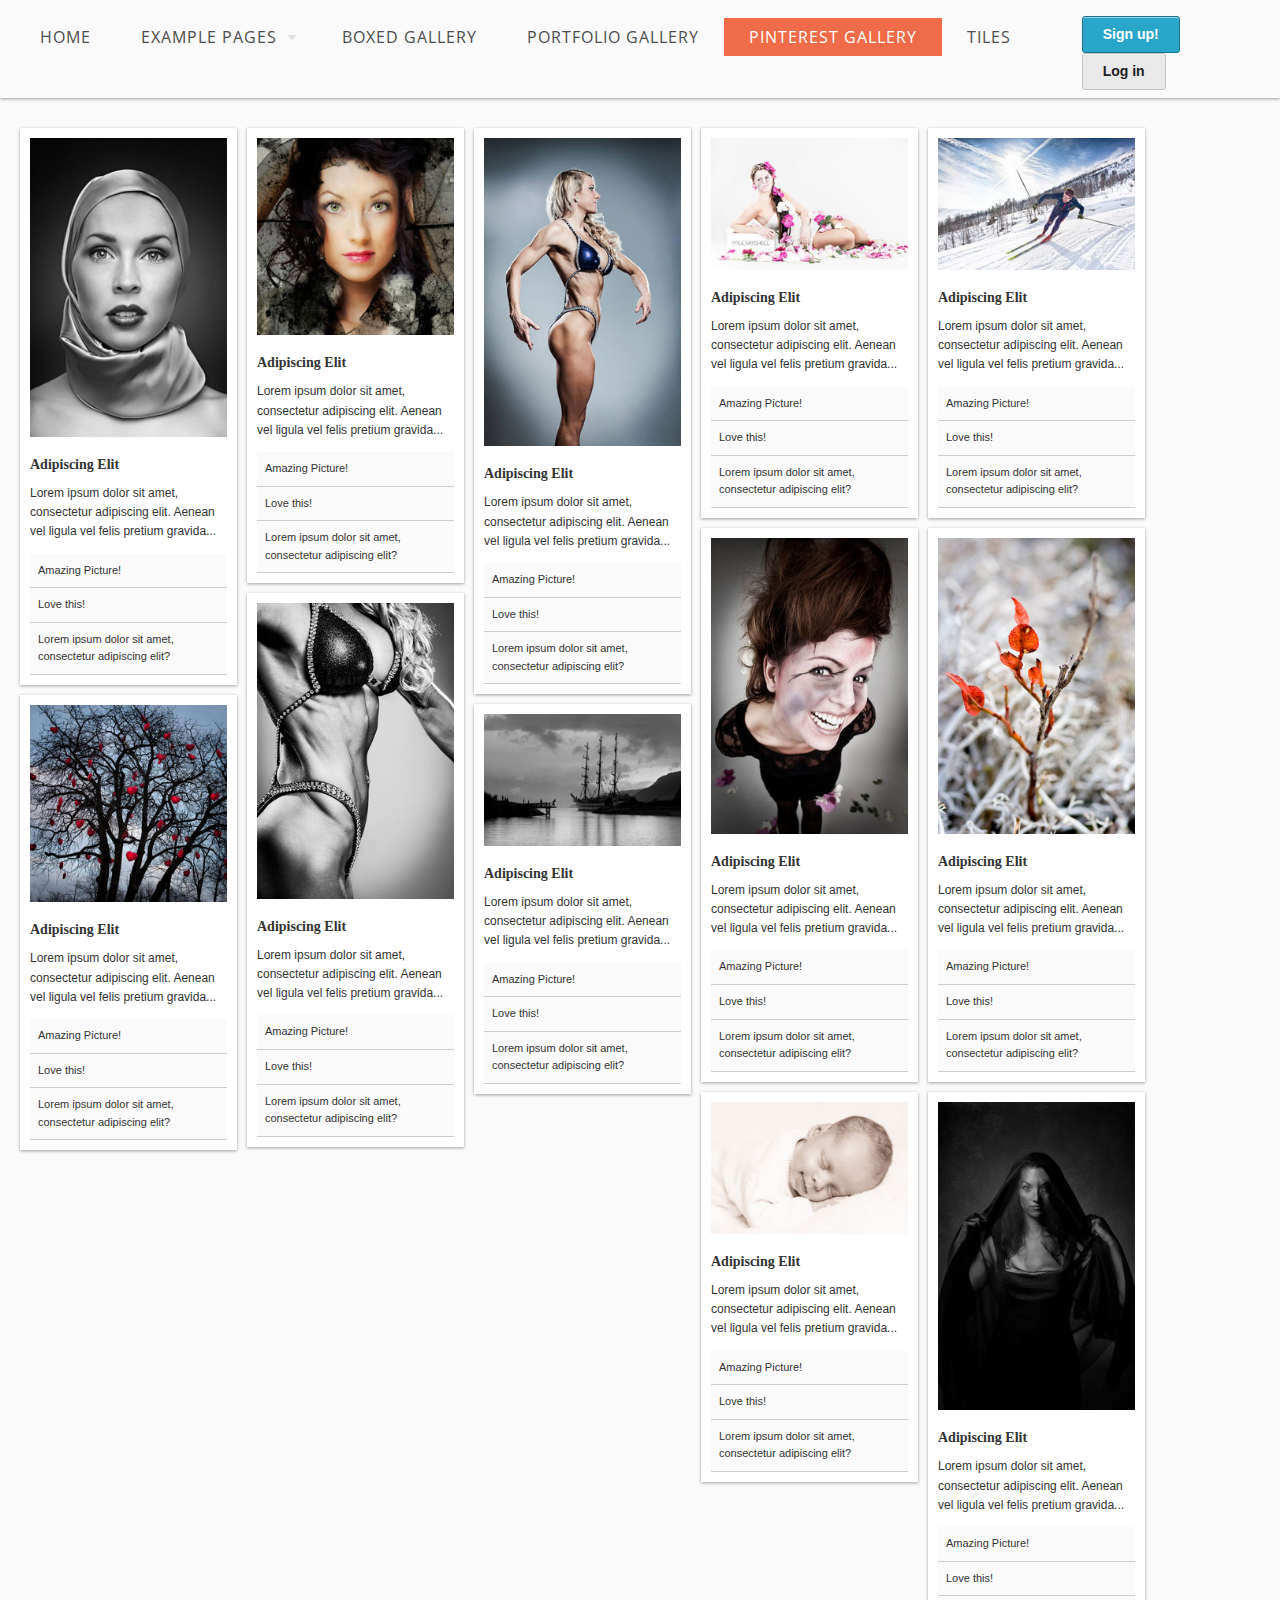
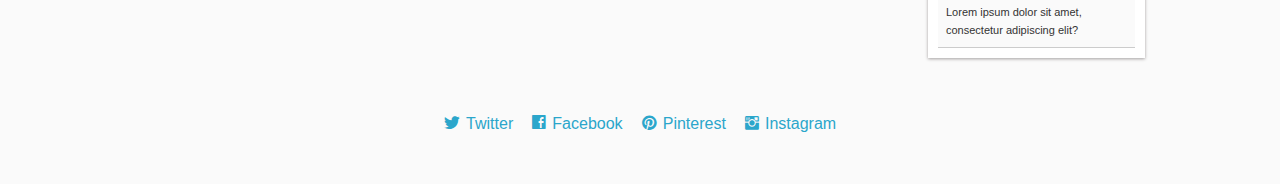
<file: pinterest-style.html>
<!DOCTYPE html>

<!-- paulirish.com/2008/conditional-stylesheets-vs-css-hacks-answer-neither/ -->
<!--[if lt IE 7]> <html class="no-js lt-ie9 lt-ie8 lt-ie7" lang="en"> <![endif]-->
<!--[if IE 7]>    <html class="no-js lt-ie9 lt-ie8" lang="en"> <![endif]-->
<!--[if IE 8]>    <html class="no-js lt-ie9" lang="en"> <![endif]-->
<!--[if gt IE 8]><!--> <html class="no-js" lang="en"> <!--<![endif]-->
<head>
  <meta charset="utf-8" />

  <!-- Set the viewport width to device width for mobile -->
  <meta name="viewport" content="width=device-width" />

  <title>Theme by CssTemplateHeaven</title>
  
  <!-- Included CSS Files (Uncompressed) -->
  <!--
  <link rel="stylesheet" href="stylesheets/foundation.css">
  -->
  
  <!-- Included CSS Files (Compressed) -->
  <link rel="stylesheet" href="stylesheets/foundation.min.css">
  <link rel="stylesheet" href="stylesheets/main.css">
  <link rel="stylesheet" href="stylesheets/app.css">

  <script src="javascripts/modernizr.foundation.js"></script>
  
  <link rel="stylesheet" href="ligature.css">
  
  <!-- Google fonts -->
<link href='http://fonts.googleapis.com/css?family=Open+Sans+Condensed:300|Playfair+Display:400italic' rel='stylesheet' type='text/css' />

  <!-- IE Fix for HTML5 Tags -->
  <!--[if lt IE 9]>
    <script src="http://html5shiv.googlecode.com/svn/trunk/html5.js"></script>
  <![endif]-->

</head>
<body>


        <div class="twelve columns header_nav_fullwidth">
        
        
        
           <div class="ten columns" style="padding-top:8px">
            <ul id="menu-header" class="nav-bar horizontal">
            
            <li class=""><a href="index.html">Home</a></li>

              <li class="has-flyout">
                <a href="#">Example Pages</a><a href="#" class="flyout-toggle"></a>

                <ul class="flyout">
                
                  <li class="has-flyout"><a href="blog.html">Blog</a></li>
                  
                  <li class="has-flyout"><a href="blog_single.html">Blog Single Page</a></li>
                  
                  <li class="has-flyout"><a href="products-page.html">Products Page</a></li>

                  <li class="has-flyout"><a href="product-single.html">Product Single</a></li>
                  
                  <li class="has-flyout"><a href="pricing-table.html">Pricing Table</a></li>

                  <li class="has-flyout"><a href="contact.html">Contact Page</a></li>

                </ul>
              </li>

              <li class=""><a href="galleries.html">Boxed Gallery</a></li>
              
              <li class=""><a href="portfolio.html">Portfolio Gallery</a></li>
              
              <li class="active"><a href="pinterest-style.html">Pinterest Gallery</a></li>
              
               <li class=""><a href="tiles.html">Tiles</a></li>

            </ul><script type="text/javascript">
           //<![CDATA[
           $('ul#menu-header').nav-bar();
            //]]>
            </script>
            
            </div>
            
            <div class="two columns">
              <p style="margin: 6px 0">
                <a href="#" class="button radius">Sign up!</a> <a href="#" class="button secondary radius">Log in</a>
              </p>
            </div>
            
          </div>
          
        <!-- END Header -->
        
        <div style="clear: both"></div>
        
       <div class="twelve columns">

        
		<div id="container">
        
			<!-- photo -->
			<div class='box photo col2'>
				<a href="#"><img src='images/pin1.jpg' alt="desc" /></a>
                <h4><strong>Adipiscing Elit</strong></h4>
                <p>Lorem ipsum dolor sit amet, consectetur adipiscing elit. Aenean vel ligula vel felis pretium gravida...</p>
                <div class="box_comment"><p>Amazing Picture!</p></div>
                <div class="box_comment"><p>Love this!</p></div>
                <div class="box_comment"><p>Lorem ipsum dolor sit amet, consectetur adipiscing elit?</p></div>
			</div>
            
			<!-- photo -->
			<div class='box photo col2'>
				<a href="#"><img src='images/pin2.jpg' alt="desc" /></a>
                <h4><strong>Adipiscing Elit</strong></h4>
                <p>Lorem ipsum dolor sit amet, consectetur adipiscing elit. Aenean vel ligula vel felis pretium gravida...</p>
                <div class="box_comment"><p>Amazing Picture!</p></div>
                <div class="box_comment"><p>Love this!</p></div>
                <div class="box_comment"><p>Lorem ipsum dolor sit amet, consectetur adipiscing elit?</p></div>
			</div>
            
			<!-- photo -->
			<div class='box photo col2'>
				<a href="#"><img src='images/pin3.jpg' alt="desc" /></a>
                <h4><strong>Adipiscing Elit</strong></h4>
                <p>Lorem ipsum dolor sit amet, consectetur adipiscing elit. Aenean vel ligula vel felis pretium gravida...</p>
                <div class="box_comment"><p>Amazing Picture!</p></div>
                <div class="box_comment"><p>Love this!</p></div>
                <div class="box_comment"><p>Lorem ipsum dolor sit amet, consectetur adipiscing elit?</p></div>
			</div>
            
			<!-- photo -->
			<div class='box photo col2'>
				<a href="#"><img src='images/pin4.jpg' alt="desc" /></a>
                <h4><strong>Adipiscing Elit</strong></h4>
                <p>Lorem ipsum dolor sit amet, consectetur adipiscing elit. Aenean vel ligula vel felis pretium gravida...</p>
                <div class="box_comment"><p>Amazing Picture!</p></div>
                <div class="box_comment"><p>Love this!</p></div>
                <div class="box_comment"><p>Lorem ipsum dolor sit amet, consectetur adipiscing elit?</p></div>
			</div>
            
			<!-- photo -->
			<div class='box photo col2'>
				<a href="#"><img src='images/pin5.jpg' alt="desc" /></a>
                <h4><strong>Adipiscing Elit</strong></h4>
                <p>Lorem ipsum dolor sit amet, consectetur adipiscing elit. Aenean vel ligula vel felis pretium gravida...</p>
                <div class="box_comment"><p>Amazing Picture!</p></div>
                <div class="box_comment"><p>Love this!</p></div>
                <div class="box_comment"><p>Lorem ipsum dolor sit amet, consectetur adipiscing elit?</p></div>
			</div>
            
			<!-- photo -->
			<div class='box photo col2'>
				<a href="#"><img src='images/pin6.jpg' alt="desc" /></a>
                <h4><strong>Adipiscing Elit</strong></h4>
                <p>Lorem ipsum dolor sit amet, consectetur adipiscing elit. Aenean vel ligula vel felis pretium gravida...</p>
                <div class="box_comment"><p>Amazing Picture!</p></div>
                <div class="box_comment"><p>Love this!</p></div>
                <div class="box_comment"><p>Lorem ipsum dolor sit amet, consectetur adipiscing elit?</p></div>
			</div>
            
			<!-- photo -->
			<div class='box photo col2'>
				<a href="#"><img src='images/pin7.jpg' alt="desc" /></a>
                <h4><strong>Adipiscing Elit</strong></h4>
                <p>Lorem ipsum dolor sit amet, consectetur adipiscing elit. Aenean vel ligula vel felis pretium gravida...</p>
                <div class="box_comment"><p>Amazing Picture!</p></div>
                <div class="box_comment"><p>Love this!</p></div>
                <div class="box_comment"><p>Lorem ipsum dolor sit amet, consectetur adipiscing elit?</p></div>
			</div>
            
			<!-- photo -->
			<div class='box photo col2'>
				<a href="#"><img src='images/pin8.jpg' alt="desc" /></a>
                <h4><strong>Adipiscing Elit</strong></h4>
                <p>Lorem ipsum dolor sit amet, consectetur adipiscing elit. Aenean vel ligula vel felis pretium gravida...</p>
                <div class="box_comment"><p>Amazing Picture!</p></div>
                <div class="box_comment"><p>Love this!</p></div>
                <div class="box_comment"><p>Lorem ipsum dolor sit amet, consectetur adipiscing elit?</p></div>
			</div>
            
			<!-- photo -->
			<div class='box photo col2'>
				<a href="#"><img src='images/pin9.jpg' alt="desc" /></a>
                <h4><strong>Adipiscing Elit</strong></h4>
                <p>Lorem ipsum dolor sit amet, consectetur adipiscing elit. Aenean vel ligula vel felis pretium gravida...</p>
                <div class="box_comment"><p>Amazing Picture!</p></div>
                <div class="box_comment"><p>Love this!</p></div>
                <div class="box_comment"><p>Lorem ipsum dolor sit amet, consectetur adipiscing elit?</p></div>
			</div>
            
			<!-- photo -->
			<div class='box photo col2'>
				<a href="#"><img src='images/pin10.jpg' alt="desc" /></a>
                <h4><strong>Adipiscing Elit</strong></h4>
                <p>Lorem ipsum dolor sit amet, consectetur adipiscing elit. Aenean vel ligula vel felis pretium gravida...</p>
                <div class="box_comment"><p>Amazing Picture!</p></div>
                <div class="box_comment"><p>Love this!</p></div>
                <div class="box_comment"><p>Lorem ipsum dolor sit amet, consectetur adipiscing elit?</p></div>
			</div>
            
			<!-- photo -->
			<div class='box photo col2'>
				<a href="#"><img src='images/pin11.jpg' alt="desc" /></a>
                <h4><strong>Adipiscing Elit</strong></h4>
                <p>Lorem ipsum dolor sit amet, consectetur adipiscing elit. Aenean vel ligula vel felis pretium gravida...</p>
                <div class="box_comment"><p>Amazing Picture!</p></div>
                <div class="box_comment"><p>Love this!</p></div>
                <div class="box_comment"><p>Lorem ipsum dolor sit amet, consectetur adipiscing elit?</p></div>
			</div>
            
			<!-- photo -->
			<div class='box photo col2'>
				<a href="#"><img src='images/pin12.jpg' alt="desc" /></a>
                <h4><strong>Adipiscing Elit</strong></h4>
                <p>Lorem ipsum dolor sit amet, consectetur adipiscing elit. Aenean vel ligula vel felis pretium gravida...</p>
                <div class="box_comment"><p>Amazing Picture!</p></div>
                <div class="box_comment"><p>Love this!</p></div>
                <div class="box_comment"><p>Lorem ipsum dolor sit amet, consectetur adipiscing elit?</p></div>
			</div>


		</div> <!-- end Masonry container -->
        
        </div>
        
<!-- ######################## Footer ######################## -->  
      
<footer>

      <div class="row">
      
          <div class="twelve columns footer">
              <a href="http://twitter.com/dieterarno" class="lsf-icon" style="font-size:16px; margin-right:15px" title="twitter">Twitter</a> 
              <a href="http://csstemplateheaven.com/csstemplateheaven" class="lsf-icon" style="font-size:16px; margin-right:15px" title="facebook">Facebook</a>
              <a href="http://csstemplateheaven.com/csstemplateheaven" class="lsf-icon" style="font-size:16px; margin-right:15px" title="pinterest">Pinterest</a>
              <a href="http://twitter.com/dieterarno" class="lsf-icon" style="font-size:16px" title="instagram">Instagram</a>
          </div>
          
      </div>

</footer>		  

<!-- ######################## Scripts ######################## --> 


		<!-- end page wrap) -->
		<!-- Included JS Files (Compressed) -->
		<script src="javascripts/foundation.min.js" type="text/javascript">
		</script>
		<!-- Initialize JS Plugins -->
		<script src="javascripts/app.js" type="text/javascript">
		</script>
		<!-- Masonry for galleries -->
		<script src="javascripts/masonry.js" type="text/javascript">
		</script>
		<script type="text/javascript">
//<![CDATA[
      $(function(){
        var $container = $('#container');
        $container.imagesLoaded( function(){
          $container.masonry({
            itemSelector : '.box',
                        isFitWidth: true,
                        isAnimated: true
          });
        });
      });
  //]]>
  </script>
		<!-- END Masonry -->
		</body>
		</html>
</file>
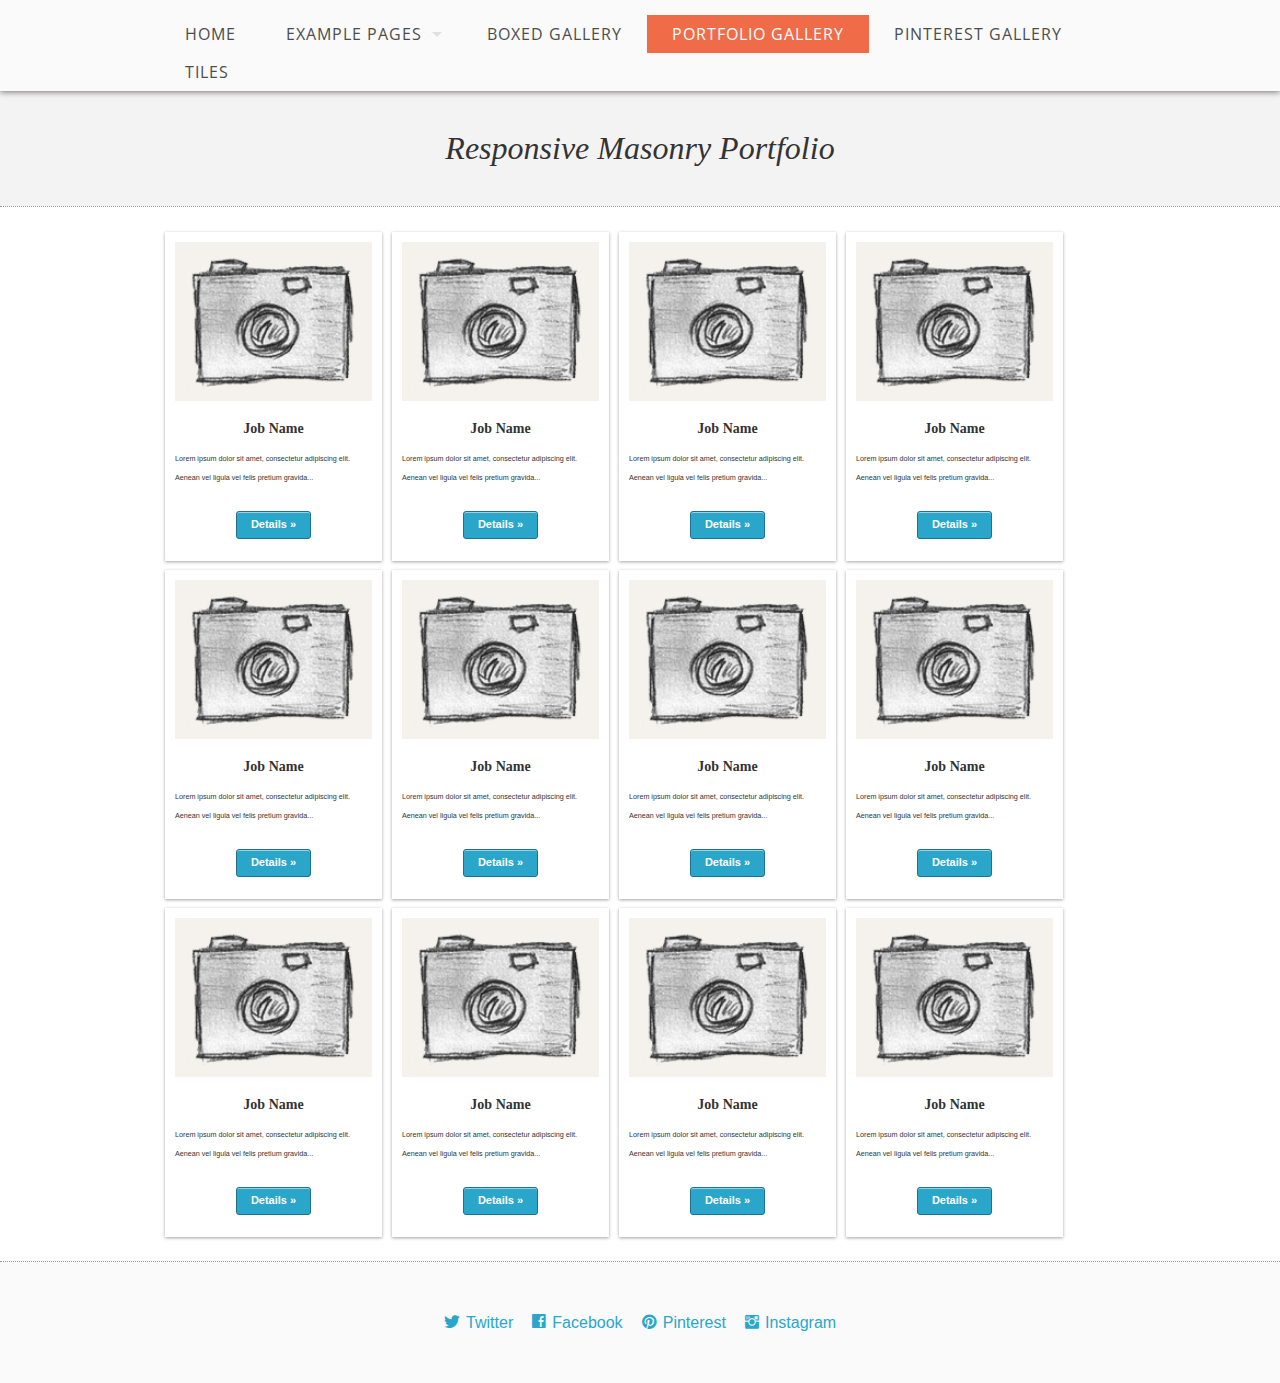
<file: portfolio.html>
<!DOCTYPE html>
<!-- paulirish.com/2008/conditional-stylesheets-vs-css-hacks-answer-neither/ -->
<!--[if lt IE 7]> <html class="no-js lt-ie9 lt-ie8 lt-ie7" lang="en"> <![endif]-->
<!--[if IE 7]>    <html class="no-js lt-ie9 lt-ie8" lang="en"> <![endif]-->
<!--[if IE 8]>    <html class="no-js lt-ie9" lang="en"> <![endif]-->
<!--[if gt IE 8]><!--> <html class="no-js" lang="en"> <!--<![endif]-->

<head>

  <meta charset="utf-8" />
  <!-- Set the viewport width to device width for mobile -->
  <meta name="viewport" content="width=device-width" />

  <title>Theme by CssTemplateHeaven</title>
  
  <!-- Included CSS Files (Compressed) -->
  <link rel="stylesheet" href="stylesheets/foundation.min.css">
  <link rel="stylesheet" href="stylesheets/main.css">
  <link rel="stylesheet" href="stylesheets/app.css">

  <script src="javascripts/modernizr.foundation.js"></script>
  
  <link rel="stylesheet" href="ligature.css">
  
  <!-- Google fonts -->
  <link href='http://fonts.googleapis.com/css?family=Open+Sans+Condensed:300|Playfair+Display:400italic' rel='stylesheet' type='text/css' />

  <!-- IE Fix for HTML5 Tags -->
  <!--[if lt IE 9]>
    <script src="http://html5shiv.googlecode.com/svn/trunk/html5.js"></script>
  <![endif]-->

</head>

<body>

<!-- ######################## Main Menu ######################## -->
 
<nav>

     <div class="twelve columns header_nav">
     <div class="row">
      
        <ul id="menu-header" class="nav-bar horizontal">
        
         <li><a href="index.html">Home</a></li>
      
          <li class="has-flyout">
           <a href="#">Example Pages</a><a href="#" class="flyout-toggle"></a>
            <ul class="flyout"><!-- Flyout Menu -->
              <li class="has-flyout"><a href="blog.html">Blog</a></li>
              <li class="has-flyout"><a href="blog_single.html">Blog Single Page</a></li>
              <li class="has-flyout"><a href="products-page.html">Products Page</a></li>
              <li class="has-flyout"><a href="product-single.html">Product Single</a></li>
              <li class="has-flyout"><a href="pricing-table.html">Pricing Table</a></li>
              <li class="has-flyout"><a href="contact.html">Contact Page</a></li>
            </ul> 
          </li><!-- END Flyout Menu -->
      
          <li class=""><a href="galleries.html">Boxed Gallery</a></li>
          <li  class="active"><a href="portfolio.html">Portfolio Gallery</a></li>
          <li class=""><a href="pinterest-style.html">Pinterest Gallery</a></li>
          <li class=""><a href="tiles.html">Tiles</a></li>
      
        </ul>
        
        <script type="text/javascript">
         //<![CDATA[
         $('ul#menu-header').nav-bar();
          //]]>
        </script>
        
      </div>  
      </div>
      
</nav>
      
      
<!-- ######################## Header ######################## -->
        
        <header>
              <h1 class="welcome_text">Responsive Masonry Portfolio</h1>    
        </header>
      
      
<!-- ######################## Gallery Section ######################## -->
      
      <section class="section_light">
      
      <div class="row">
 
        
		<div id="container">
        
			<!-- photo -->
			<div class='box photo col2'>
				<a href="#"><img src='images/prod_thumb.png' alt="desc" /></a>
                <h4 style="text-align:center"><strong>Job Name</strong></h4>
                <p><small>Lorem ipsum dolor sit amet, consectetur adipiscing elit. Aenean vel ligula vel felis pretium gravida...</small></p>
                <p style="text-align:center"><a href="#" class="button small radius">Details &raquo;</a></p>
			</div>
            
			<!-- photo -->
			<div class='box photo col2'>
				<a href="#"><img src='images/prod_thumb.png' alt="desc" /></a>
                <h4 style="text-align:center"><strong>Job Name</strong></h4>
                <p><small>Lorem ipsum dolor sit amet, consectetur adipiscing elit. Aenean vel ligula vel felis pretium gravida...</small></p>
                <p style="text-align:center"><a href="#" class="button small radius">Details &raquo;</a></p>
			</div>
            
			<!-- photo -->
			<div class='box photo col2'>
				<a href="#"><img src='images/prod_thumb.png' alt="desc" /></a>
                <h4 style="text-align:center"><strong>Job Name</strong></h4>
                <p><small>Lorem ipsum dolor sit amet, consectetur adipiscing elit. Aenean vel ligula vel felis pretium gravida...</small></p>
                <p style="text-align:center"><a href="#" class="button small radius">Details &raquo;</a></p>
			</div>
            
			<!-- photo -->
			<div class='box photo col2'>
				<a href="#"><img src='images/prod_thumb.png' alt="desc" /></a>
                <h4 style="text-align:center"><strong>Job Name</strong></h4>
                <p><small>Lorem ipsum dolor sit amet, consectetur adipiscing elit. Aenean vel ligula vel felis pretium gravida...</small></p>
                <p style="text-align:center"><a href="#" class="button small radius">Details &raquo;</a></p>
			</div>
            
			<!-- photo -->
			<div class='box photo col2'>
				<a href="#"><img src='images/prod_thumb.png' alt="desc" /></a>
                <h4 style="text-align:center"><strong>Job Name</strong></h4>
                <p><small>Lorem ipsum dolor sit amet, consectetur adipiscing elit. Aenean vel ligula vel felis pretium gravida...</small></p>
                <p style="text-align:center"><a href="#" class="button small radius">Details &raquo;</a></p>
			</div>
            
			<!-- photo -->
			<div class='box photo col2'>
				<a href="#"><img src='images/prod_thumb.png' alt="desc" /></a>
                <h4 style="text-align:center"><strong>Job Name</strong></h4>
                <p><small>Lorem ipsum dolor sit amet, consectetur adipiscing elit. Aenean vel ligula vel felis pretium gravida...</small></p>
                <p style="text-align:center"><a href="#" class="button small radius">Details &raquo;</a></p>
			</div>
            
			<!-- photo -->
			<div class='box photo col2'>
				<a href="#"><img src='images/prod_thumb.png' alt="desc" /></a>
                <h4 style="text-align:center"><strong>Job Name</strong></h4>
                <p><small>Lorem ipsum dolor sit amet, consectetur adipiscing elit. Aenean vel ligula vel felis pretium gravida...</small></p>
                <p style="text-align:center"><a href="#" class="button small radius">Details &raquo;</a></p>
			</div>
            
			<!-- photo -->
			<div class='box photo col2'>
				<a href="#"><img src='images/prod_thumb.png' alt="desc" /></a>
                <h4 style="text-align:center"><strong>Job Name</strong></h4>
                <p><small>Lorem ipsum dolor sit amet, consectetur adipiscing elit. Aenean vel ligula vel felis pretium gravida...</small></p>
                <p style="text-align:center"><a href="#" class="button small radius">Details &raquo;</a></p>
			</div>
            
			<!-- photo -->
			<div class='box photo col2'>
				<a href="#"><img src='images/prod_thumb.png' alt="desc" /></a>
                <h4 style="text-align:center"><strong>Job Name</strong></h4>
                <p><small>Lorem ipsum dolor sit amet, consectetur adipiscing elit. Aenean vel ligula vel felis pretium gravida...</small></p>
                <p style="text-align:center"><a href="#" class="button small radius">Details &raquo;</a></p>
			</div>
            
			<!-- photo -->
			<div class='box photo col2'>
				<a href="#"><img src='images/prod_thumb.png' alt="desc" /></a>
                <h4 style="text-align:center"><strong>Job Name</strong></h4>
                <p><small>Lorem ipsum dolor sit amet, consectetur adipiscing elit. Aenean vel ligula vel felis pretium gravida...</small></p>
                <p style="text-align:center"><a href="#" class="button small radius">Details &raquo;</a></p>
			</div>
            
			<!-- photo -->
			<div class='box photo col2'>
				<a href="#"><img src='images/prod_thumb.png' alt="desc" /></a>
                <h4 style="text-align:center"><strong>Job Name</strong></h4>
                <p><small>Lorem ipsum dolor sit amet, consectetur adipiscing elit. Aenean vel ligula vel felis pretium gravida...</small></p>
                <p style="text-align:center"><a href="#" class="button small radius">Details &raquo;</a></p>
			</div>
            
			<!-- photo -->
			<div class='box photo col2'>
				<a href="#"><img src='images/prod_thumb.png' alt="desc" /></a>
                <h4 style="text-align:center"><strong>Job Name</strong></h4>
                <p><small>Lorem ipsum dolor sit amet, consectetur adipiscing elit. Aenean vel ligula vel felis pretium gravida...</small></p>
                <p style="text-align:center"><a href="#" class="button small radius">Details &raquo;</a></p>
			</div>


		</div> <!-- end Masonry container -->
		</div>
        </section>
        
		<!-- end section -->
        
<!-- ######################## Footer ######################## -->  
      
<footer>

      <div class="row">
      
          <div class="twelve columns footer">
              <a href="http://twitter.com/dieterarno" class="lsf-icon" style="font-size:16px; margin-right:15px" title="twitter">Twitter</a> 
              <a href="http://csstemplateheaven.com/csstemplateheaven" class="lsf-icon" style="font-size:16px; margin-right:15px" title="facebook">Facebook</a>
              <a href="http://csstemplateheaven.com/csstemplateheaven" class="lsf-icon" style="font-size:16px; margin-right:15px" title="pinterest">Pinterest</a>
              <a href="http://twitter.com/dieterarno" class="lsf-icon" style="font-size:16px" title="instagram">Instagram</a>
          </div>
          
      </div>

</footer>


		<!-- Included JS Files (Compressed) -->
		<script src="javascripts/foundation.min.js" type="text/javascript">
		</script>
		<!-- Initialize JS Plugins -->
		<script src="javascripts/app.js" type="text/javascript">
		</script>
		<!-- Masonry for galleries -->
		<script src="javascripts/masonry.js" type="text/javascript">
		</script>
		<script type="text/javascript">
//<![CDATA[
      $(function(){
        var $container = $('#container');
        $container.imagesLoaded( function(){
          $container.masonry({
            itemSelector : '.box',
                        isFitWidth: true,
                        isAnimated: true
          });
        });
      });
  //]]>
  </script>
		<!-- END Masonry -->
		</body>
		</html>
</file>
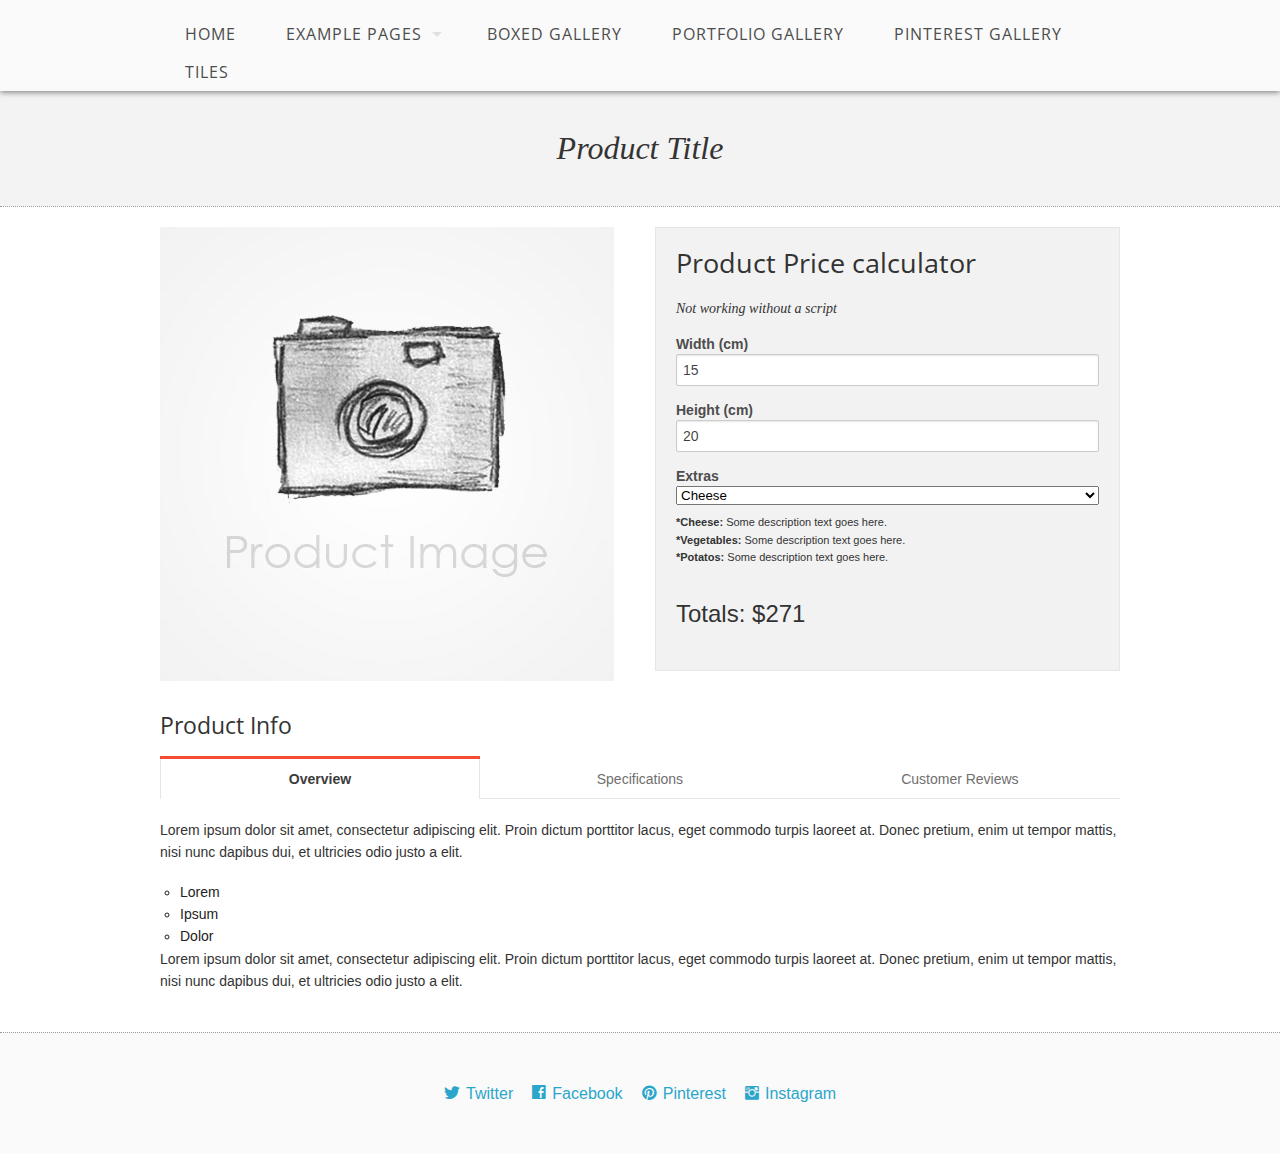
<file: product-single.html>
<!DOCTYPE html>
<!-- paulirish.com/2008/conditional-stylesheets-vs-css-hacks-answer-neither/ -->
<!--[if lt IE 7]> <html class="no-js lt-ie9 lt-ie8 lt-ie7" lang="en"> <![endif]-->
<!--[if IE 7]>    <html class="no-js lt-ie9 lt-ie8" lang="en"> <![endif]-->
<!--[if IE 8]>    <html class="no-js lt-ie9" lang="en"> <![endif]-->
<!--[if gt IE 8]><!--> <html class="no-js" lang="en"> <!--<![endif]-->

<head>

  <meta charset="utf-8" />
  <!-- Set the viewport width to device width for mobile -->
  <meta name="viewport" content="width=device-width" />

  <title>Theme by CssTemplateHeaven</title>
  
  <!-- Included CSS Files (Compressed) -->
  <link rel="stylesheet" href="stylesheets/foundation.min.css">
  <link rel="stylesheet" href="stylesheets/main.css">
  <link rel="stylesheet" href="stylesheets/app.css">

  <script src="javascripts/modernizr.foundation.js"></script>
  
  <link rel="stylesheet" href="ligature.css">
  
  <!-- Google fonts -->
  <link href='http://fonts.googleapis.com/css?family=Open+Sans+Condensed:300|Playfair+Display:400italic' rel='stylesheet' type='text/css' />

  <!-- IE Fix for HTML5 Tags -->
  <!--[if lt IE 9]>
    <script src="http://html5shiv.googlecode.com/svn/trunk/html5.js"></script>
  <![endif]-->

</head>

<body>

<!-- ######################## Main Menu ######################## -->
 
<nav>

     <div class="twelve columns header_nav">
     <div class="row">
      
        <ul id="menu-header" class="nav-bar horizontal">
        
         <li><a href="index.html">Home</a></li>
      
          <li class="has-flyout">
           <a href="#">Example Pages</a><a href="#" class="flyout-toggle"></a>
            <ul class="flyout"><!-- Flyout Menu -->
              <li class="has-flyout"><a href="blog.html">Blog</a></li>
              <li class="has-flyout"><a href="blog_single.html">Blog Single Page</a></li>
              <li class="has-flyout"><a href="products-page.html">Products Page</a></li>
              <li class="has-flyout"><a href="product-single.html">Product Single</a></li>
              <li class="has-flyout"><a href="pricing-table.html">Pricing Table</a></li>
              <li class="has-flyout"><a href="contact.html">Contact Page</a></li>
            </ul> 
          </li><!-- END Flyout Menu -->
      
          <li class=""><a href="galleries.html">Boxed Gallery</a></li>
          <li class=""><a href="portfolio.html">Portfolio Gallery</a></li>
          <li class=""><a href="pinterest-style.html">Pinterest Gallery</a></li>
          <li class=""><a href="tiles.html">Tiles</a></li>
      
        </ul>
        
        <script type="text/javascript">
         //<![CDATA[
         $('ul#menu-header').nav-bar();
          //]]>
        </script>
        
      </div>  
      </div>
      
</nav>
      
      
<!-- ######################## Header ######################## -->
        
        <header>
              <h1 class="welcome_text">Product Title</h1>    
        </header>
      
   <!-- ######################## Section ######################## -->
      
      <section class="section_light">
      <div class="row">


<div class="row">
<div class="six columns">
<img src="images/prod_large.jpg" alt="Product Image Description">
</div>

<div class="six columns">
<div class="panel">
				
				      <h3>Product Price calculator</h3>
					  <p style="font-style: italic; font-family: Georgia">Not working without a script</p>


          <form name="product_list" action="#">
  
		  <label><strong>Width (cm)</strong></label>
		  <input name="width" id="width" value="15" class="input_title_invoice" type="text"><p></p>
		  
		  <label><strong>Height (cm)</strong></label>
		  <input name="length" id="length" value="20" class="input_title_invoice" type="text"><p></p>

          <label style="font-weight:bold">Extras</label>
           
           <select name="print">
		   <option value="1100">Cheese</option>
           <option value="2900">Vegetables</option>
		   <option value="1600">Potatos</option>
           </select>
					   			   
			<p style="font-size: 11px; padding: 0 0 11px; margin-top: 9px">
			<strong>*Cheese:</strong> Some description text goes here.<br> 
			<strong>*Vegetables:</strong> Some description text goes here.<br> 
			<strong>*Potatos:</strong> Some description text goes here.
			</p>		   

	
	  <input name="unit_price" id="unit_price" value="340.00" type="hidden">
	
	  <input value="271" name="sales_price" id="total_item" type="hidden">
		  
		  
	  <p style="font-size: 24px">Totals: <span id="grandTotal">$271</span></p>

      </form>

	</div> <!-- end panel -->

</div>
</div><!-- end row -->

<h4>Product Info</h4>

    <div class="row">
      <div class="twelve columns">

      <dl class="tabs three-up">
        <dd class="active"><a href="#simple1">Overview</a></dd>
        <dd><a href="#simple2">Specifications</a></dd>
        <dd><a href="#simple3">Customer Reviews</a></dd>
      </dl>
      
      <ul class="tabs-content">
        <li class="active" id="simple1Tab">
        <p>Lorem ipsum dolor sit amet, consectetur adipiscing elit. Proin dictum porttitor lacus, eget commodo turpis laoreet at. Donec pretium, enim ut tempor mattis, nisi nunc dapibus dui, et ultricies odio justo a elit.</p>
        <ul>
          <li>Lorem</li>
          <li>Ipsum</li>
          <li>Dolor</li>
        </ul>
       
               <p>Lorem ipsum dolor sit amet, consectetur adipiscing elit. Proin dictum porttitor lacus, eget commodo turpis laoreet at. Donec pretium, enim ut tempor mattis, nisi nunc dapibus dui, et ultricies odio justo a elit.</p> 
       
        </li>
        <li id="simple2Tab">Some content</li>
        <li id="simple3Tab"><p><strong>John Doe:</strong> Amazing Product</p> <p><strong>Jane Doe:</strong> Ok Product</p> <p><strong>Doe Doe:</strong> Cool</p></li>
      </ul>

      </div>
    </div>


      </div>

        </section>
        
		<!-- end section -->
        
<!-- ######################## Footer ######################## -->  
      
<footer>

      <div class="row">
      
          <div class="twelve columns footer">
              <a href="http://twitter.com/dieterarno" class="lsf-icon" style="font-size:16px; margin-right:15px" title="twitter">Twitter</a> 
              <a href="http://csstemplateheaven.com/csstemplateheaven" class="lsf-icon" style="font-size:16px; margin-right:15px" title="facebook">Facebook</a>
              <a href="http://csstemplateheaven.com/csstemplateheaven" class="lsf-icon" style="font-size:16px; margin-right:15px" title="pinterest">Pinterest</a>
              <a href="http://twitter.com/dieterarno" class="lsf-icon" style="font-size:16px" title="instagram">Instagram</a>
          </div>
          
      </div>

</footer>

    <!-- Included JS Files (Compressed) -->
    <script src="javascripts/foundation.min.js" type="text/javascript">
</script> <!-- Initialize JS Plugins -->
     <script src="javascripts/app.js" type="text/javascript">
</script>
  
</body>
</html>
</file>
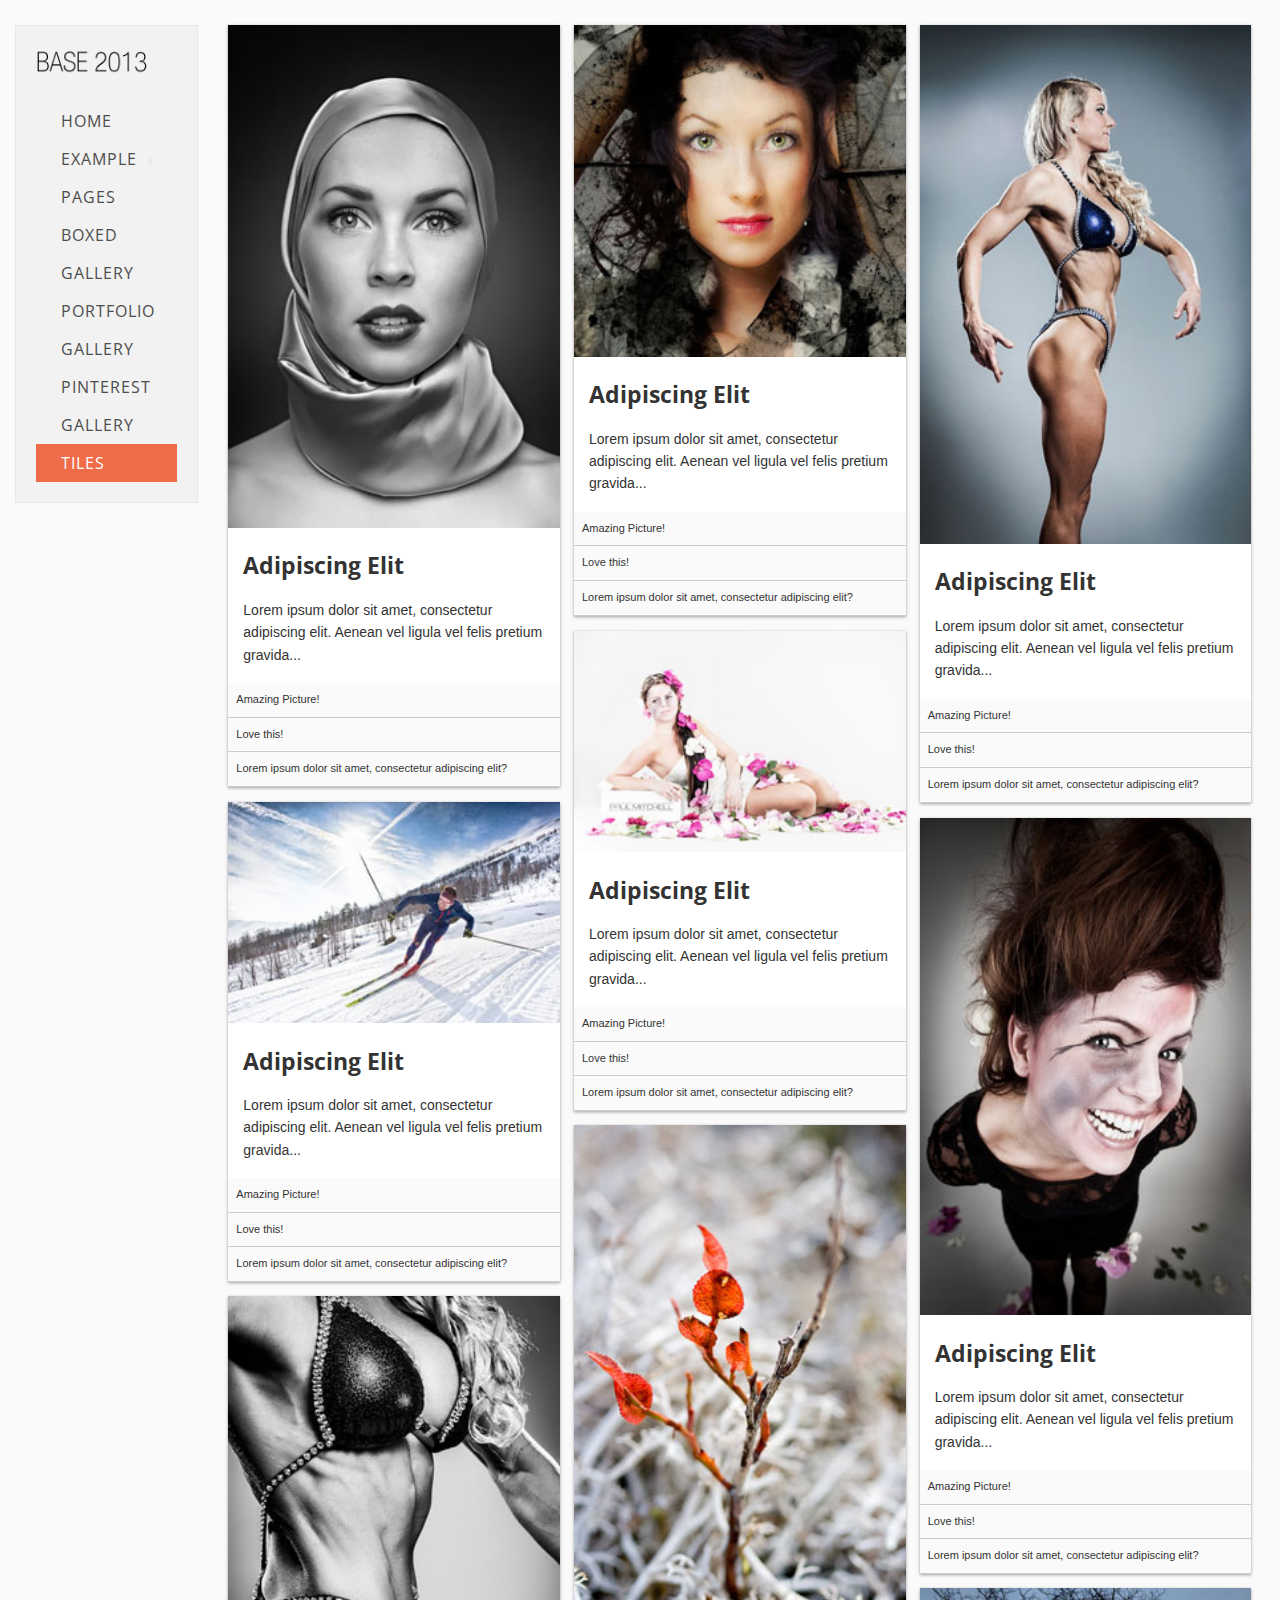
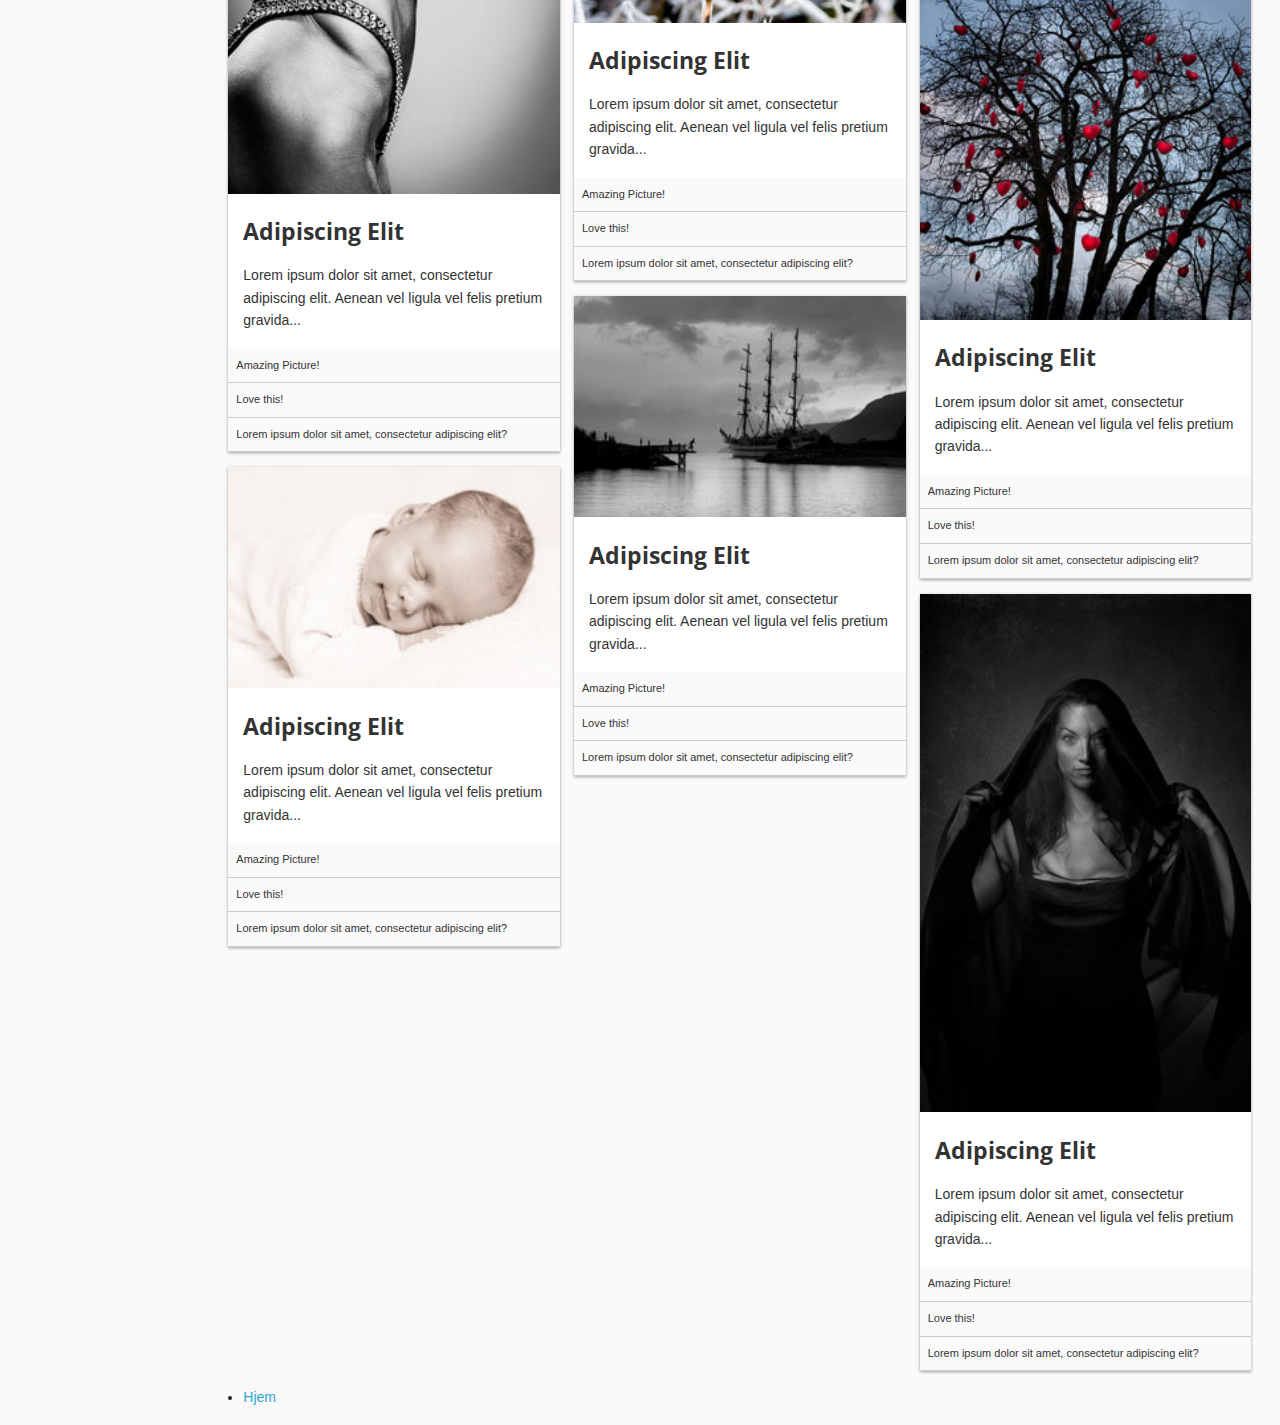
<file: tiles.html>
<!DOCTYPE html>

<!-- paulirish.com/2008/conditional-stylesheets-vs-css-hacks-answer-neither/ -->
<!--[if lt IE 7]> <html class="no-js lt-ie9 lt-ie8 lt-ie7" lang="en"> <![endif]-->
<!--[if IE 7]>    <html class="no-js lt-ie9 lt-ie8" lang="en"> <![endif]-->
<!--[if IE 8]>    <html class="no-js lt-ie9" lang="en"> <![endif]-->
<!--[if gt IE 8]><!--> <html class="no-js" lang="en"> <!--<![endif]-->
<head>
  <meta charset="utf-8" />

  <!-- Set the viewport width to device width for mobile -->
  <meta name="viewport" content="width=device-width" />

  <title>Theme by CssTemplateHeaven</title>
  
  <!-- Included CSS Files (Uncompressed) -->
  <!--
  <link rel="stylesheet" href="stylesheets/foundation.css">
  -->
  
  <!-- Included CSS Files (Compressed) -->
  <link rel="stylesheet" href="stylesheets/foundation.min.css">
  <link rel="stylesheet" href="stylesheets/main.css">
  <link rel="stylesheet" href="stylesheets/app.css">

  <script src="javascripts/modernizr.foundation.js"></script>
  
  <!-- Google fonts -->
<link href='http://fonts.googleapis.com/css?family=Open+Sans+Condensed:300|Playfair+Display:400italic' rel='stylesheet' type='text/css' />

  <!-- IE Fix for HTML5 Tags -->
  <!--[if lt IE 9]>
    <script src="http://html5shiv.googlecode.com/svn/trunk/html5.js"></script>
  <![endif]-->

</head>
<body>

<div style="clear:both; height:25px"></div>
        
        <div class="two columns">  
        
        <div class="panel"> 
        
        <a href="index.html"><img src="images/logo.png" alt="desc" style="border:none; margin-bottom:25px" /></a>
        
        <ul class="nav-bar vertical">
        
        <li><a href="index.html">Home</a></li>
        
              <li class="has-flyout">
                <a href="#">Example Pages</a><a href="#" class="flyout-toggle"></a>

                <ul class="flyout">
                
                  <li class="has-flyout"><a href="blog.html">Blog</a></li>
                  
                  <li class="has-flyout"><a href="blog_single.html">Blog Single Page</a></li>
                  
                  <li class="has-flyout"><a href="products-page.html">Products Page</a></li>

                  <li class="has-flyout"><a href="product-single.html">Product Single</a></li>
                  
                  <li class="has-flyout"><a href="pricing-table.html">Pricing Table</a></li>

                  <li class="has-flyout"><a href="contact.html">Contact Page</a></li>

                </ul>
                
              </li>

              <li class=""><a href="galleries.html">Boxed Gallery</a></li>
              
              <li class=""><a href="portfolio.html">Portfolio Gallery</a></li>
              
              <li class=""><a href="pinterest-style.html">Pinterest Gallery</a></li>
              
              <li class="active"><a href="tiles.html">Tiles</a></li>

      </ul>
      
      </div>
      
        </div>
        
     <!-- page wrap -->
    <div class="ten columns">
      <!-- page wrap -->

        
		<div id="container">
        
			<!-- photo -->
			<div class='box_fluid col_fluid'>
				<a href="#"><img src='images/pin1.jpg' alt="desc" /></a>
                <div class='box_fluid_inner'>
                    <h4><strong>Adipiscing Elit</strong></h4>
                    <p>Lorem ipsum dolor sit amet, consectetur adipiscing elit. Aenean vel ligula vel felis pretium gravida...</p>
                </div>
                <div class="box_comment"><p>Amazing Picture!</div>
                <div class="box_comment"><p>Love this!</div>
                <div class="box_comment"><p>Lorem ipsum dolor sit amet, consectetur adipiscing elit?</div>
			</div>
            
			<!-- photo -->
			<div class='box_fluid col_fluid'>
				<a href="#"><img src='images/pin2.jpg' alt="desc" /></a>
                <div class='box_fluid_inner'>
                    <h4><strong>Adipiscing Elit</strong></h4>
                    <p>Lorem ipsum dolor sit amet, consectetur adipiscing elit. Aenean vel ligula vel felis pretium gravida...</p>
                </div>
                <div class="box_comment"><p>Amazing Picture!</div>
                <div class="box_comment"><p>Love this!</div>
                <div class="box_comment"><p>Lorem ipsum dolor sit amet, consectetur adipiscing elit?</div>
			</div>
            
			<!-- photo -->
			<div class='box_fluid col_fluid'>
				<a href="#"><img src='images/pin3.jpg' alt="desc" /></a>
                <div class='box_fluid_inner'>
                    <h4><strong>Adipiscing Elit</strong></h4>
                    <p>Lorem ipsum dolor sit amet, consectetur adipiscing elit. Aenean vel ligula vel felis pretium gravida...</p>
                </div>
                <div class="box_comment"><p>Amazing Picture!</div>
                <div class="box_comment"><p>Love this!</div>
                <div class="box_comment"><p>Lorem ipsum dolor sit amet, consectetur adipiscing elit?</div>
			</div>
            
			<!-- photo -->
			<div class='box_fluid col_fluid'>
				<a href="#"><img src='images/pin4.jpg' alt="desc" /></a>
                <div class='box_fluid_inner'>
                    <h4><strong>Adipiscing Elit</strong></h4>
                    <p>Lorem ipsum dolor sit amet, consectetur adipiscing elit. Aenean vel ligula vel felis pretium gravida...</p>
                </div>
                <div class="box_comment"><p>Amazing Picture!</div>
                <div class="box_comment"><p>Love this!</div>
                <div class="box_comment"><p>Lorem ipsum dolor sit amet, consectetur adipiscing elit?</div>
			</div>
            
			<!-- photo -->
			<div class='box_fluid col_fluid'>
				<a href="#"><img src='images/pin5.jpg' alt="desc" /></a>
                <div class='box_fluid_inner'>
                    <h4><strong>Adipiscing Elit</strong></h4>
                    <p>Lorem ipsum dolor sit amet, consectetur adipiscing elit. Aenean vel ligula vel felis pretium gravida...</p>
                </div>
                <div class="box_comment"><p>Amazing Picture!</div>
                <div class="box_comment"><p>Love this!</div>
                <div class="box_comment"><p>Lorem ipsum dolor sit amet, consectetur adipiscing elit?</div>
			</div>
            
			<!-- photo -->
			<div class='box_fluid col_fluid'>
				<a href="#"><img src='images/pin6.jpg' alt="desc" /></a>
                <div class='box_fluid_inner'>
                    <h4><strong>Adipiscing Elit</strong></h4>
                    <p>Lorem ipsum dolor sit amet, consectetur adipiscing elit. Aenean vel ligula vel felis pretium gravida...</p>
                </div>
                <div class="box_comment"><p>Amazing Picture!</div>
                <div class="box_comment"><p>Love this!</div>
                <div class="box_comment"><p>Lorem ipsum dolor sit amet, consectetur adipiscing elit?</div>
			</div>
            
			<!-- photo -->
			<div class='box_fluid col_fluid'>
				<a href="#"><img src='images/pin7.jpg' alt="desc" /></a>
                <div class='box_fluid_inner'>
                    <h4><strong>Adipiscing Elit</strong></h4>
                    <p>Lorem ipsum dolor sit amet, consectetur adipiscing elit. Aenean vel ligula vel felis pretium gravida...</p>
                </div>
                <div class="box_comment"><p>Amazing Picture!</div>
                <div class="box_comment"><p>Love this!</div>
                <div class="box_comment"><p>Lorem ipsum dolor sit amet, consectetur adipiscing elit?</div>
			</div>
            
			<!-- photo -->
			<div class='box_fluid col_fluid'>
				<a href="#"><img src='images/pin8.jpg' alt="desc" /></a>
                <div class='box_fluid_inner'>
                    <h4><strong>Adipiscing Elit</strong></h4>
                    <p>Lorem ipsum dolor sit amet, consectetur adipiscing elit. Aenean vel ligula vel felis pretium gravida...</p>
                </div>
                <div class="box_comment"><p>Amazing Picture!</div>
                <div class="box_comment"><p>Love this!</div>
                <div class="box_comment"><p>Lorem ipsum dolor sit amet, consectetur adipiscing elit?</div>
			</div>
            
			<!-- photo -->
			<div class='box_fluid col_fluid'>
				<a href="#"><img src='images/pin9.jpg' alt="desc" /></a>
                <div class='box_fluid_inner'>
                    <h4><strong>Adipiscing Elit</strong></h4>
                    <p>Lorem ipsum dolor sit amet, consectetur adipiscing elit. Aenean vel ligula vel felis pretium gravida...</p>
                </div>
                <div class="box_comment"><p>Amazing Picture!</div>
                <div class="box_comment"><p>Love this!</div>
                <div class="box_comment"><p>Lorem ipsum dolor sit amet, consectetur adipiscing elit?</div>
			</div>
            
			<!-- photo -->
			<div class='box_fluid col_fluid'>
				<a href="#"><img src='images/pin10.jpg' alt="desc" /></a>
                <div class='box_fluid_inner'>
                    <h4><strong>Adipiscing Elit</strong></h4>
                    <p>Lorem ipsum dolor sit amet, consectetur adipiscing elit. Aenean vel ligula vel felis pretium gravida...</p>
                </div>
                <div class="box_comment"><p>Amazing Picture!</div>
                <div class="box_comment"><p>Love this!</div>
                <div class="box_comment"><p>Lorem ipsum dolor sit amet, consectetur adipiscing elit?</div>
			</div>
            
			<!-- photo -->
			<div class='box_fluid col_fluid'>
				<a href="#"><img src='images/pin11.jpg' alt="desc" /></a>
                <div class='box_fluid_inner'>
                    <h4><strong>Adipiscing Elit</strong></h4>
                    <p>Lorem ipsum dolor sit amet, consectetur adipiscing elit. Aenean vel ligula vel felis pretium gravida...</p>
                </div>
                <div class="box_comment"><p>Amazing Picture!</div>
                <div class="box_comment"><p>Love this!</div>
                <div class="box_comment"><p>Lorem ipsum dolor sit amet, consectetur adipiscing elit?</div>
			</div>
            
			<!-- photo -->
			<div class='box_fluid col_fluid'>
				<a href="#"><img src='images/pin12.jpg' alt="desc" /></a>
                <div class='box_fluid_inner'>
                    <h4><strong>Adipiscing Elit</strong></h4>
                    <p>Lorem ipsum dolor sit amet, consectetur adipiscing elit. Aenean vel ligula vel felis pretium gravida...</p>
                </div>
                <div class="box_comment"><p>Amazing Picture!</div>
                <div class="box_comment"><p>Love this!</div>
                <div class="box_comment"><p>Lorem ipsum dolor sit amet, consectetur adipiscing elit?</div>
			</div>


		</div> <!-- end Masonry container -->
        
			<div class="twelve columns">
				<ul id="menu3" class="footer_menu horizontal">
					<li class=""><a href="page.php?id=1">Hjem</a></li>
				</ul>
        </div>
				<script type="text/javascript">
//<![CDATA[
                                                        $('ul#menu3').nav-bar();
      //]]>
      </script>

		</div>
		<!-- end page wrap) -->
		<!-- Included JS Files (Compressed) -->
		<script src="javascripts/foundation.min.js" type="text/javascript">
		</script>
		<!-- Initialize JS Plugins -->
		<script src="javascripts/app.js" type="text/javascript">
		</script>
		<!-- Masonry for galleries -->
		<script src="javascripts/masonry.js" type="text/javascript">
		</script>
		<script type="text/javascript">
//<![CDATA[
  $(function(){
    
    $('#container').masonry({
      itemSelector: '.box_fluid',
      // set columnWidth a fraction of the container width
      columnWidth: function( containerWidth ) {
        return containerWidth / 3;
		isResizable: true
      }
    });
    
  });
  //]]>
  </script>
		<!-- END Masonry -->
		</body>
		</html>
</file>
<file: stylesheets/main.css>
/* Css Theme by CssTemplateHeaven - www.csstemplateheaven.com */

/**************************************************************************************/
/*----------------------------------- LigaTure Symbols ------------------------------*/
/************************************************************************************/

/* CSS */

@font-face {
    font-family: 'LigatureSymbols';
    src: url('LigatureSymbols-2.05.eot');
    src: url('LigatureSymbols-2.05.eot?#iefix') format('embedded-opentype'),
         url('LigatureSymbols-2.05.woff') format('woff'),
         url('LigatureSymbols-2.05.ttf') format('truetype'),
         url('LigatureSymbols-2.05.svg#LigatureSymbols') format('svg');
    src: url('LigatureSymbols-2.05.ttf') format('truetype');
    font-weight: normal;
    font-style: normal;
}

.lsf {
  font-family: 'LigatureSymbols';
  -webkit-text-rendering: optimizeLegibility;
  -moz-text-rendering: optimizeLegibility;
  -ms-text-rendering: optimizeLegibility;
  -o-text-rendering: optimizeLegibility;
  text-rendering: optimizeLegibility;
  -webkit-font-smoothing: antialiased;
  -moz-font-smoothing: antialiased;
  -ms-font-smoothing: antialiased;
  -o-font-smoothing: antialiased;
  font-smoothing: antialiased;
}

.lsf-icon:before {
  content:attr(title);
  margin-right:0.3em;
  font-size:64px;
  font-family: 'LigatureSymbols';
  -webkit-text-rendering: optimizeLegibility;
  -moz-text-rendering: optimizeLegibility;
  -ms-text-rendering: optimizeLegibility;
  -o-text-rendering: optimizeLegibility;
  text-rendering: optimizeLegibility;
  -webkit-font-smoothing: antialiased;
  -moz-font-smoothing: antialiased;
  -ms-font-smoothing: antialiased;
  -o-font-smoothing: antialiased;
  font-smoothing: antialiased;
}

.lsf-icon-dropcap:before {
  content:attr(title);
  font-size:64px;
  font-family: 'LigatureSymbols';
  -webkit-text-rendering: optimizeLegibility;
  -moz-text-rendering: optimizeLegibility;
  -ms-text-rendering: optimizeLegibility;
  -o-text-rendering: optimizeLegibility;
  text-rendering: optimizeLegibility;
  -webkit-font-smoothing: antialiased;
  -moz-font-smoothing: antialiased;
  -ms-font-smoothing: antialiased;
  -o-font-smoothing: antialiased;
  font-smoothing: antialiased;
}

body {background: #fafafa}

.row {width: 960px}

hr {
    -moz-border-bottom-colors: none;
    -moz-border-left-colors: none;
    -moz-border-right-colors: none;
    -moz-border-top-colors: none;
    border-color: #999;
    border-image: none;
    border-style: dotted;
    border-width: 1px 0 0;
    clear: both;
    height: 0;
    margin: 22px 0 21px;
}

.page_wrap {margin: 0 auto 25px}

header {background: #f3f3f3; clear:both; padding: 20px 0 40px}

.header_nav {background: #fafafa; padding: 15px 0 0; box-shadow: 0 1px 6px rgba(34, 25, 25, 0.6); z-index: 999}
.header_nav_fullwidth {background: #fafafa; padding: 10px 0 2px; margin-bottom: 25px; box-shadow: 0 1px 3px rgba(34, 25, 25, 0.4)}


.blog_post {clear: both; padding: 15px 0; overflow:auto; margin-bottom: 20px; background:#FFF; box-shadow: 0 1px 3px rgba(34, 25, 25, 0.4)}
.blog_post h3 {margin-top:0}
.blog_post img {}
.post_meta {color: #999; font-size: 14px; margin-bottom: 20px}

.featured_post {}
.featured_post img {margin: 12px 0}
.featured_post h3 {margin:10px 0 0; color: #000}

p {color: #333}
.welcome_text {font-size: 32px; margin-bottom: 0; text-align:center; font-weight: normal; font-family:Georgia, "Times New Roman", Times, serif; font-style:italic}
.excerpt {font-size: 24px; margin-bottom: 0; font-weight: normal; font-family:Georgia, "Times New Roman", Times, serif; font-style:italic}

h1,h2,h3,h4 {font-family:'Open Sans Condensed',sans-serif; font-weight: normal; color: #333; margin: 20px 0}

/* sections */
.section_light {background: #FFF; border-top: 1px dotted #999; border-bottom: 1px dotted #999; padding: 20px 0; clear:both}
.section_light h1 {text-align: center; border-bottom: 1px dotted #999; padding-bottom: 20px; margin: 0 0 20px 0}

.section_dark {background: #262626; border-top: 0; border-bottom: 1px dotted #999; padding: 20px 0 40px}
.section_dark h2 {color: #999999; margin: 0 0 20px 0; font-size: 22px; text-align: center}

.section_main {padding: 20px 0}
.section_main h2 {padding: 0 0 20px}

/* END Frontpage sections */


.heading_supersize {font-size: 128px; text-align:center; font-weight: normal; line-height: 150px; margin:0 0 10px; color: #212121}
.heading_largesize {font-size: 34px; text-align:; font-weight: normal}

.dropcap_red, 
.dropcap_black {  
            border-radius: 100px 100px 100px 100px;
            display: block;
			float: left;
			font-size: 18px;
			line-height: 10px;
			margin: 10px 28px 0 0;
			text-align: center;
			width: 35px;
}

.dropcap_red {background: none; color: #999}
.dropcap_black {background: none; color: #999}

.panel {}

.panel.callout {background: #FE563B; border: 1px solid #CCC}

.panel.callout p, .panel.callout h4 {color: #fff}

ul.accordion > li.active {
    border-top: 3px solid #f34c31;
}

dl.tabs dd.active {
    border-top: 3px solid #f34c31;
    margin-top: -3px;
}

dl.tabs dd.active a {background: #fff}

.nav-bar {margin-top: 0; background: none}
.nav-bar > li {border: 0; padding: 0; font-family: 'Open Sans Condensed',sans-serif; letter-spacing: 1px; box-shadow: none}
.nav-bar > li > a:first-child {font-size: 16px; text-transform: uppercase; padding: 0 25px}
.nav-bar > li:last-child {border: 0; box-shadow: none}
.nav-bar > li.active:hover { background: #000; cursor: default; }{}
.nav-bar > li:hover { background: #eeeeee; color: #000;         
        -webkit-transition: all .2s ease-in-out;
        -moz-transition: all .2s ease-in-out;
        -ms-transition: all .2s ease-in-out;
        -o-transition: all .2s ease-in-out;
        transition: all .2s ease-in-out; 
}

.nav-bar > li > a { color: #4d4d4d}
.nav-bar > li > a:hover { color: #000;}
.active a {background:#F06B48; color: #FFF}

.nav-bar > li.has-flyout > a:first-child:after { content: ""; display: block; width: 0; height: 0; border: solid 5px; border-color: #e0e0e0 transparent transparent transparent; position: absolute; right: 20px; top: 17px; }

.nav-bar > li.has-flyout > a:hover:first-child:after { content: ""; display: block; width: 0; height: 0; border: solid 5px; border-color: #e0e0e0 transparent transparent transparent; position: absolute; right: 20px; top: 17px; }


.flyout {background: #FAFAFA; border-radius: 5px; border: 0; margin-top: -1px; box-shadow: 0 3px 10px rgba(0, 0, 0, 0.7);}

ul.flyout li, .nav-bar li ul li { border-left: 0}
ul.flyout li a, .nav-bar li ul li a { background: #FAFAFA; color:#666; border: 0; font-size: 16px;}
ul.flyout li a:hover, .nav-bar li ul li a:hover { background: #151515; color: #fff; border: 0;         
        -webkit-transition: all .2s ease-in-out;
        -moz-transition: all .2s ease-in-out;
        -ms-transition: all .2s ease-in-out;
        -o-transition: all .2s ease-in-out;
        transition: all .2s ease-in-out; 
		}
		
/* nav bar vertical */


.nav-bar.vertical > li {border:0;}

.nav-bar.vertical > li:last-child {border:0}
		
/* gallery menu */

.gallery-nav-bar {list-style:none; text-align: center; padding-top:10px; font-family: 'Open Sans Condensed',sans-serif; letter-spacing: 2px; text-transform: uppercase}
.gallery-nav-bar li {display: inline-block; margin-right: 1px}

.gallery-nav-bar li {padding: 3px 12px}

.gallery-nav-bar li a {color: #000; padding: 3px 12px}

.gallery-nav-bar li a:hover {background: #C02702; color: #FFF; padding: 3px 12px; border-radius: 3px}


.footer {text-align:center; padding: 50px 0}

/*-------------------------------------------------------------------------------------------------*/
/* Masonry
/*-------------------------------------------------------------------------------------------------*/

.centered { margin: 0 auto; }

.box {
  margin: 5px;
  padding: 10px;
  background: #fff;
  border: 0;
  box-shadow: 0 1px 3px rgba(34, 25, 25, 0.4);
  font-size: 100%;
  line-height: 1.4em;
  float: left;
}

.box p {font-size: 12px; margin: 0; padding: 12px 0}

.box h2 {
  font-size: 14px;
  font-weight: 200;
}

.box h4 {
  margin-bottom: 0; font-size: 14px; font-family:Georgia, "Times New Roman", Times, serif; padding: 0px;
}

.box img,
#tumblelog img {
  display: block;
  width: 100%;
}


.box_comment {background: #fafafa; border-bottom: 1px solid #CCC; padding: 8px; soverflow: hidden;}
.box_comment p {font-size: 11px; padding: 0px; margin:0}

.rtl .box {
  float: right;
  text-align: right; 
  direction: rtl;
}

.col1 {width: 80px}
.col2 {width: 217px}
.col3 {width: 280px}
.col4 {width: 380px}
.col5 {width: 480px}

.col1 img { max-width: 80px; }
.col2 img { max-width: 211px; }
.col3 img { max-width: 280px; }
.col4 img { max-width: 380px; }
.col5 img { max-width: 480px; }

/* fluid masonry */

.box_fluid {
  margin-bottom: 1.4%;
  padding: 0;
  background: #fff;
  box-shadow: 0 1px 3px rgba(34, 25, 25, 0.4);
  font-size: 100%;
  line-height: 1.4em;
  float: left;
}

.box_fluid_inner {padding: 0 15px 0}

.col_fluid {width: 32%}
.col_fluid img {width: 100%}

/* MI Slider */


.mi-slider {
	position: relative;
	margin-top: 30px;
	height: 490px;
}

.mi-slider ul {
	list-style-type: none;
	position: absolute;
	width: 100%;
	left: 0;
	bottom: 140px;
	overflow: hidden;
	text-align: center;
	pointer-events: none;
}

.no-js .mi-slider ul {
	position: relative;
	left: auto;
	bottom: auto;
	margin: 0;
	overflow: visible;
}

.mi-slider ul.mi-current {
	pointer-events: auto;
}

.mi-slider ul li {
	display: inline-block;
	padding: 20px;
	width: 20%;
	max-width: 300px;
	-webkit-transform: translateX(600%);
	transform: translateX(600%);
	-webkit-transition: opacity 0.2s linear;
	transition: opacity 0.2s linear;
}

.no-js .mi-slider ul li {
	-webkit-transform: translateX(0);
	transform: translateX(0);
}

.mi-slider ul li a,
.mi-slider ul li img {
	display: block;
	margin: 0 auto;
}

.mi-slider ul li a {
	outline: none;
	cursor: pointer;
}

.mi-slider ul li img {
	max-width: 100%;
	border: none;
}

.mi-slider ul li h4 {
	display: inline-block;
	font-family: Baskerville, "Baskerville Old Face", "Hoefler Text", Garamond, "Times New Roman", serif;
	font-style: italic;
	font-weight: 400;
	font-size: 18px;
	padding: 20px 10px 0;
}

.mi-slider ul li:hover {
	opacity: 0.7;
} 

.mi-slider nav {
	position: relative;
	top: 340px;
	text-align: center;
	max-width: 800px;
	margin: 0 auto;
	border-top: 5px solid #333;
}

.no-js nav {
	display: none;
}

.mi-slider nav a {
	display: inline-block;
	text-transform: uppercase;
	letter-spacing: 5px;
	font-family:'Open Sans Condensed',sans-serif; font-weight: normal; 
	font-size: 16px;
	padding: 40px 30px 30px 34px;
	position: relative;
	color: #000;
	outline: none;
	-webkit-transition: color 0.2s linear;
	transition: color 0.2s linear;
}

.mi-slider nav a:hover,
.mi-slider nav a.mi-selected {
	color: #000;
}

.mi-slider nav a.mi-selected:after,
.mi-slider nav a.mi-selected:before {
	content: '';
	position: absolute;
	top: -5px;
	border: solid transparent;
	height: 0;
	width: 0;
	position: absolute;
	pointer-events: none;
}

.mi-slider nav a.mi-selected:after {
	border-color: transparent;
	border-top-color: #fff;
	border-width: 20px;
	left: 50%;
	margin-left: -20px;
}

.mi-slider nav a.mi-selected:before {
	border-color: transparent;
	border-top-color: #333;
	border-width: 27px;
	left: 50%;
	margin-left: -27px;
}

/* Move classes and animations */

.mi-slider ul:first-child li,
.no-js .mi-slider ul li {
	-webkit-animation: scaleUp 350ms ease-in-out both;
	animation: scaleUp 350ms ease-in-out both;
}

@-webkit-keyframes scaleUp {
	0% { -webkit-transform: translateX(0) scale(0); }
	100% { -webkit-transform: translateX(0) scale(1); }
}

@keyframes scaleUp {
	0% { transform: translateX(0) scale(0); }
	100% { transform: translateX(0) scale(1); }
}

.mi-slider ul:first-child li:first-child {
	-webkit-animation-delay: 90ms;
	animation-delay: 90ms;
}

.mi-slider ul:first-child li:nth-child(2) {
	-webkit-animation-delay: 180ms;
	animation-delay: 180ms;
}

.mi-slider ul:first-child li:nth-child(3) {
	-webkit-animation-delay: 270ms;
	animation-delay: 270ms;
}

.mi-slider ul:first-child li:nth-child(4) {
	-webkit-animation-delay: 360ms;
	animation-delay: 360ms;
}

/* moveFromRight */

.mi-slider ul.mi-moveFromRight li {
	-webkit-animation: moveFromRight 350ms ease-in-out both;
	animation: moveFromRight 350ms ease-in-out both;
}

/* moveFromLeft */

.mi-slider ul.mi-moveFromLeft li {
	-webkit-animation: moveFromLeft 350ms ease-in-out both;
	animation: moveFromLeft 350ms ease-in-out both;
}

/* moveToRight */

.mi-slider ul.mi-moveToRight li {
	-webkit-animation: moveToRight 350ms ease-in-out both;
	animation: moveToRight 350ms ease-in-out both;
}

/* moveToLeft */

.mi-slider ul.mi-moveToLeft li {
	-webkit-animation: moveToLeft 350ms ease-in-out both;
	animation: moveToLeft 350ms ease-in-out both;
}

/* Animation Delays */

.mi-slider ul.mi-moveToLeft li:first-child,
.mi-slider ul.mi-moveFromRight li:first-child,
.mi-slider ul.mi-moveToRight li:nth-child(4),
.mi-slider ul.mi-moveFromLeft li:nth-child(4) {
	-webkit-animation-delay: 0ms;
	animation-delay: 0ms;
}

.mi-slider ul.mi-moveToLeft li:nth-child(2),
.mi-slider ul.mi-moveFromRight li:nth-child(2),
.mi-slider ul.mi-moveToRight li:nth-child(3),
.mi-slider ul.mi-moveFromLeft li:nth-child(3) {
	-webkit-animation-delay: 90ms;
	animation-delay: 90ms;
}

.mi-slider ul.mi-moveToLeft li:nth-child(3),
.mi-slider ul.mi-moveFromRight li:nth-child(3),
.mi-slider ul.mi-moveToRight li:nth-child(2),
.mi-slider ul.mi-moveFromLeft li:nth-child(2) {
	-webkit-animation-delay: 180ms;
	animation-delay: 180ms;
}

.mi-slider ul.mi-moveToLeft li:nth-child(4),
.mi-slider ul.mi-moveFromRight li:nth-child(4),
.mi-slider ul.mi-moveToRight li:first-child,
.mi-slider ul.mi-moveFromLeft li:first-child  {
	-webkit-animation-delay: 270ms;
	animation-delay: 270ms;
}

/* Animations */

@-webkit-keyframes moveFromRight {
	0% { -webkit-transform: translateX(600%); }
	100% { -webkit-transform: translateX(0%); }
}

@-webkit-keyframes moveFromLeft {
	0% { -webkit-transform: translateX(-600%); }
	100% { -webkit-transform: translateX(0%); }
}

@-webkit-keyframes moveToRight {
	0% { -webkit-transform: translateX(0%); }
	100% { -webkit-transform: translateX(600%); }
}

@-webkit-keyframes moveToLeft {
	0% { -webkit-transform: translateX(0%); }
	100% { -webkit-transform: translateX(-600%); }
}

@keyframes moveFromRight {
	0% { transform: translateX(600%); }
	100% { transform: translateX(0); }
}

@keyframes moveFromLeft {
	0% { transform: translateX(-600%); }
	100% { transform: translateX(0); }
}

@keyframes moveToRight {
	0% { transform: translateX(0%); }
	100% { transform: translateX(600%); }
}

@keyframes moveToLeft {
	0% { transform: translateX(0%); }
	100% { transform: translateX(-600%); }
}

.mi-slider {
	-webkit-touch-callout: none;
	-webkit-user-select: none;
	-khtml-user-select: none;
	-moz-user-select: none;
	-ms-user-select: none;
	user-select: none;
}

/* Media Queries */
@media screen and (max-width: 910px){
	.mi-slider nav {
		max-width: 90%;
	}
	.mi-slider nav a {
		font-size: 12px;
		padding: 40px 10px 30px 14px;
	}
}

@media screen and (max-width: 740px){
	.mi-slider {
		height: 300px;
	}
	.mi-slider nav {
		top: 220px;
	}
}

@media screen and (max-width: 490px){ 
	.mi-slider {
		text-align: center;
		height: auto;
	}

	.mi-slider ul {
		position: relative;
		display: inline;
		bottom: auto;
		pointer-events: auto;
	}

	.mi-slider ul li {
		-webkit-animation: none !important;
		animation: none !important;
		-webkit-transform: translateX(0) !important;
		transform: translateX(0) !important;
		padding: 10px 3px;
		min-width: 140px;
	}

	.mi-slider nav {
		display: none;
	}
}
</file>
<file: stylesheets/app.css>
/* Artfully masterminded by ZURB  */

/* -------------------------------------------------- 
   Table of Contents
-----------------------------------------------------
:: Shared Styles
:: Page Name 1
:: Page Name 2
*/


/* -----------------------------------------
   Shared Styles
----------------------------------------- */



/* -----------------------------------------
   Page Name 1
----------------------------------------- */




/* -----------------------------------------
   Page Name 2
----------------------------------------- */
</file>
<file: ligature.css>
@charset 'UTF-8';

@font-face {
    font-family: 'LigatureSymbols';
    src: url('LigatureSymbols-2.07.eot');
    src: url('LigatureSymbols-2.07.eot?#iefix') format('embedded-opentype'),
         url('LigatureSymbols-2.07.woff') format('woff'),
         url('LigatureSymbols-2.07.ttf') format('truetype'),
         url('LigatureSymbols-2.07.svg#LigatureSymbols') format('svg');
    font-weight: normal;
    font-style: normal;
}

.lsf {
  font-family: 'LigatureSymbols';
  -webkit-text-rendering: optimizeLegibility;
  -moz-text-rendering: optimizeLegibility;
  -ms-text-rendering: optimizeLegibility;
  -o-text-rendering: optimizeLegibility;
  text-rendering: optimizeLegibility;
  -webkit-font-smoothing: antialiased;
  -moz-font-smoothing: antialiased;
  -ms-font-smoothing: antialiased;
  -o-font-smoothing: antialiased;
  font-smoothing: antialiased;
  -webkit-font-feature-settings: "liga" 1, "dlig" 1;
  -moz-font-feature-settings: "liga=1, dlig=1";
  -ms-font-feature-settings: "liga" 1, "dlig" 1;
  -o-font-feature-settings: "liga" 1, "dlig" 1;
  font-feature-settings: "liga" 1, "dlig" 1;
}
.lsf-icon:before {
  content:attr(title);
  margin-right:0.3em;
  font-size:130%;
  font-family: 'LigatureSymbols';
  -webkit-text-rendering: optimizeLegibility;
  -moz-text-rendering: optimizeLegibility;
  -ms-text-rendering: optimizeLegibility;
  -o-text-rendering: optimizeLegibility;
  text-rendering: optimizeLegibility;
  -webkit-font-smoothing: antialiased;
  -moz-font-smoothing: antialiased;
  -ms-font-smoothing: antialiased;
  -o-font-smoothing: antialiased;
  font-smoothing: antialiased;
  -webkit-font-feature-settings: "liga" 1, "dlig" 1;
  -moz-font-feature-settings: "liga=1, dlig=1";
  -ms-font-feature-settings: "liga" 1, "dlig" 1;
  -o-font-feature-settings: "liga" 1, "dlig" 1;
  font-feature-settings: "liga" 1, "dlig" 1;
}
</file>
